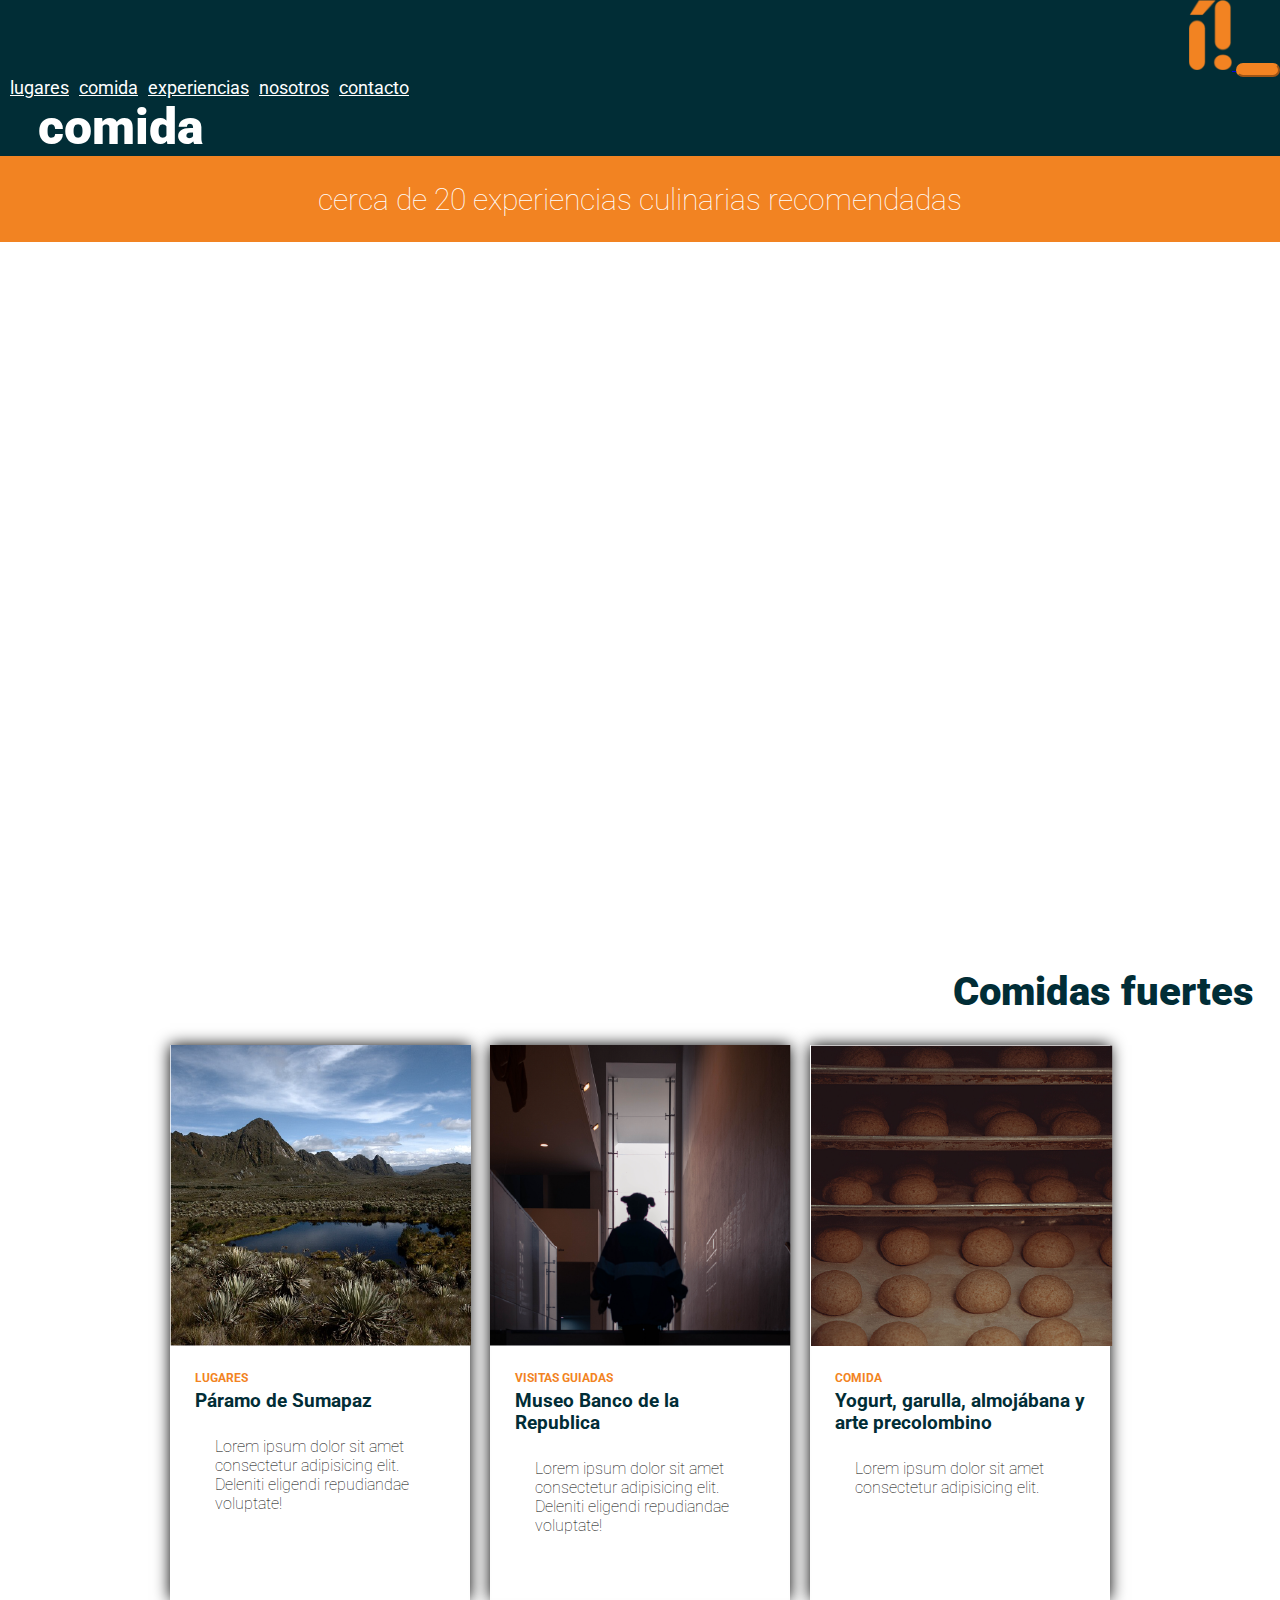
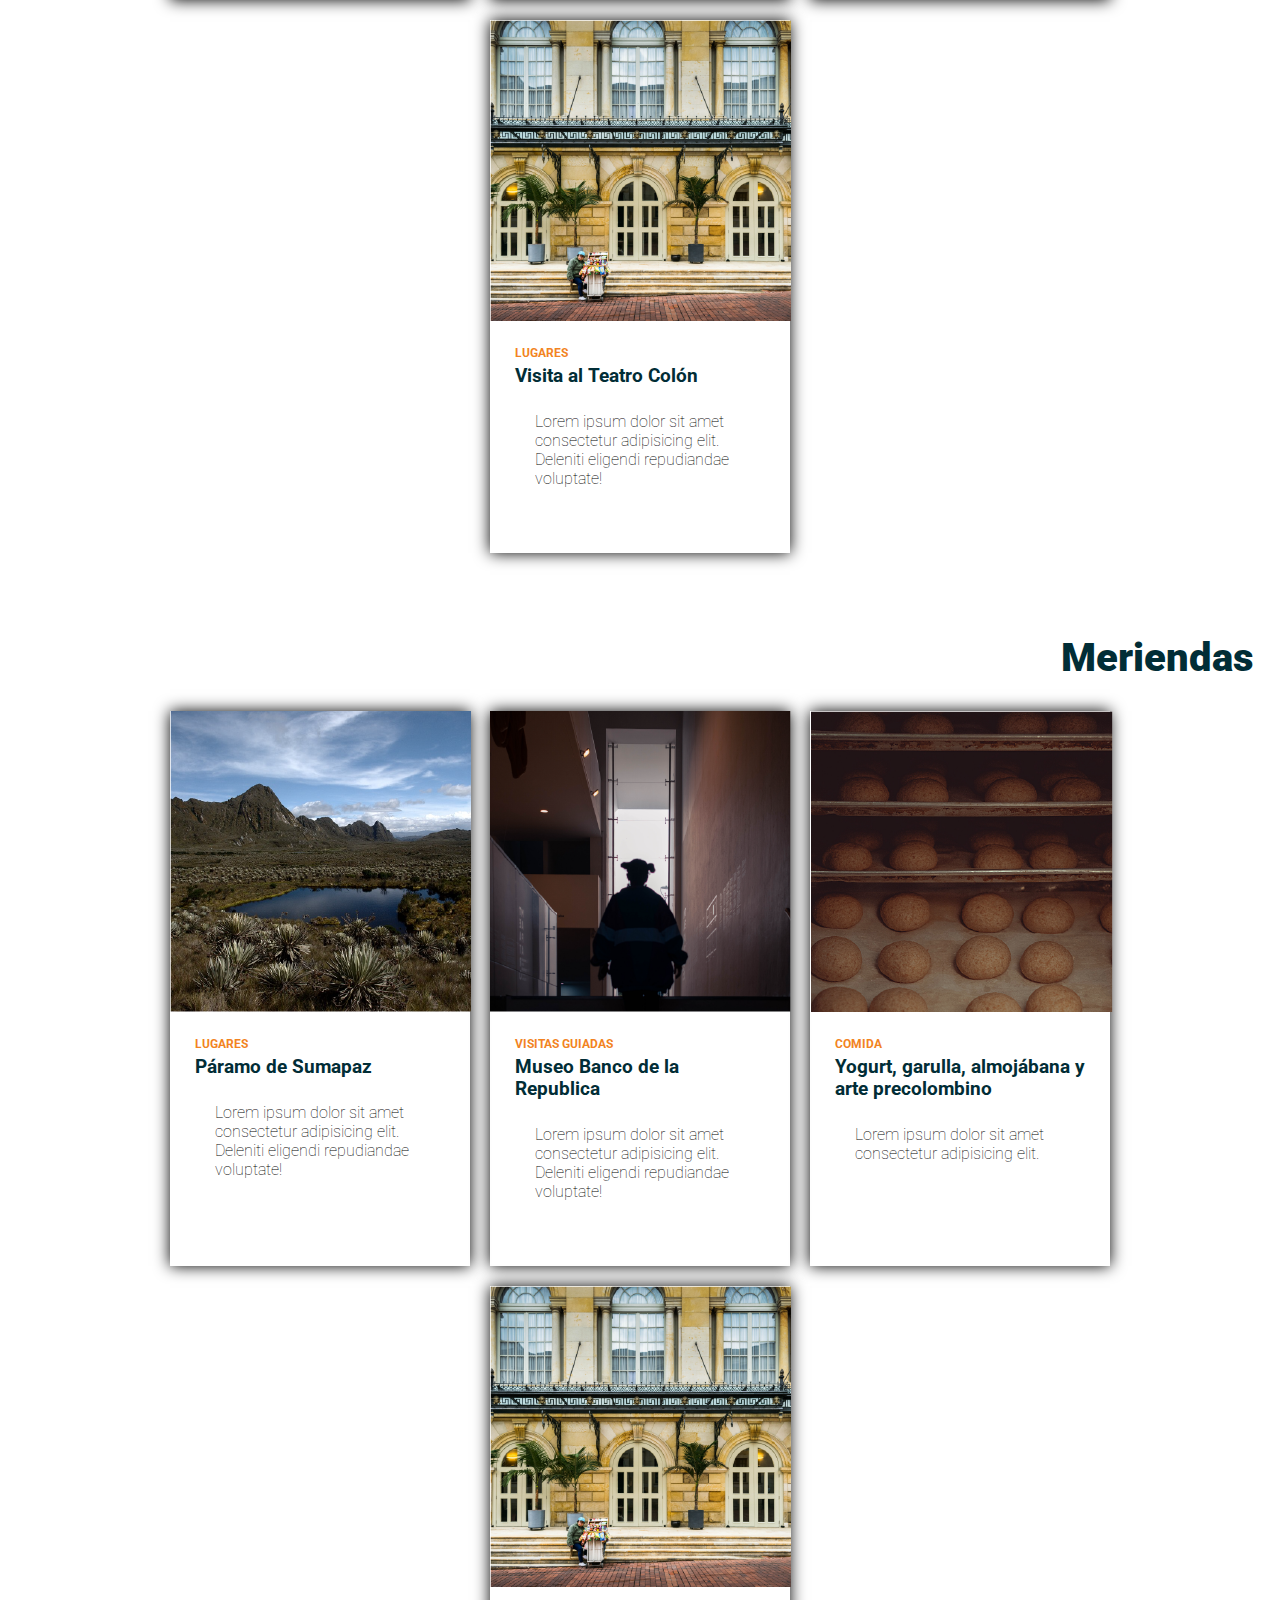
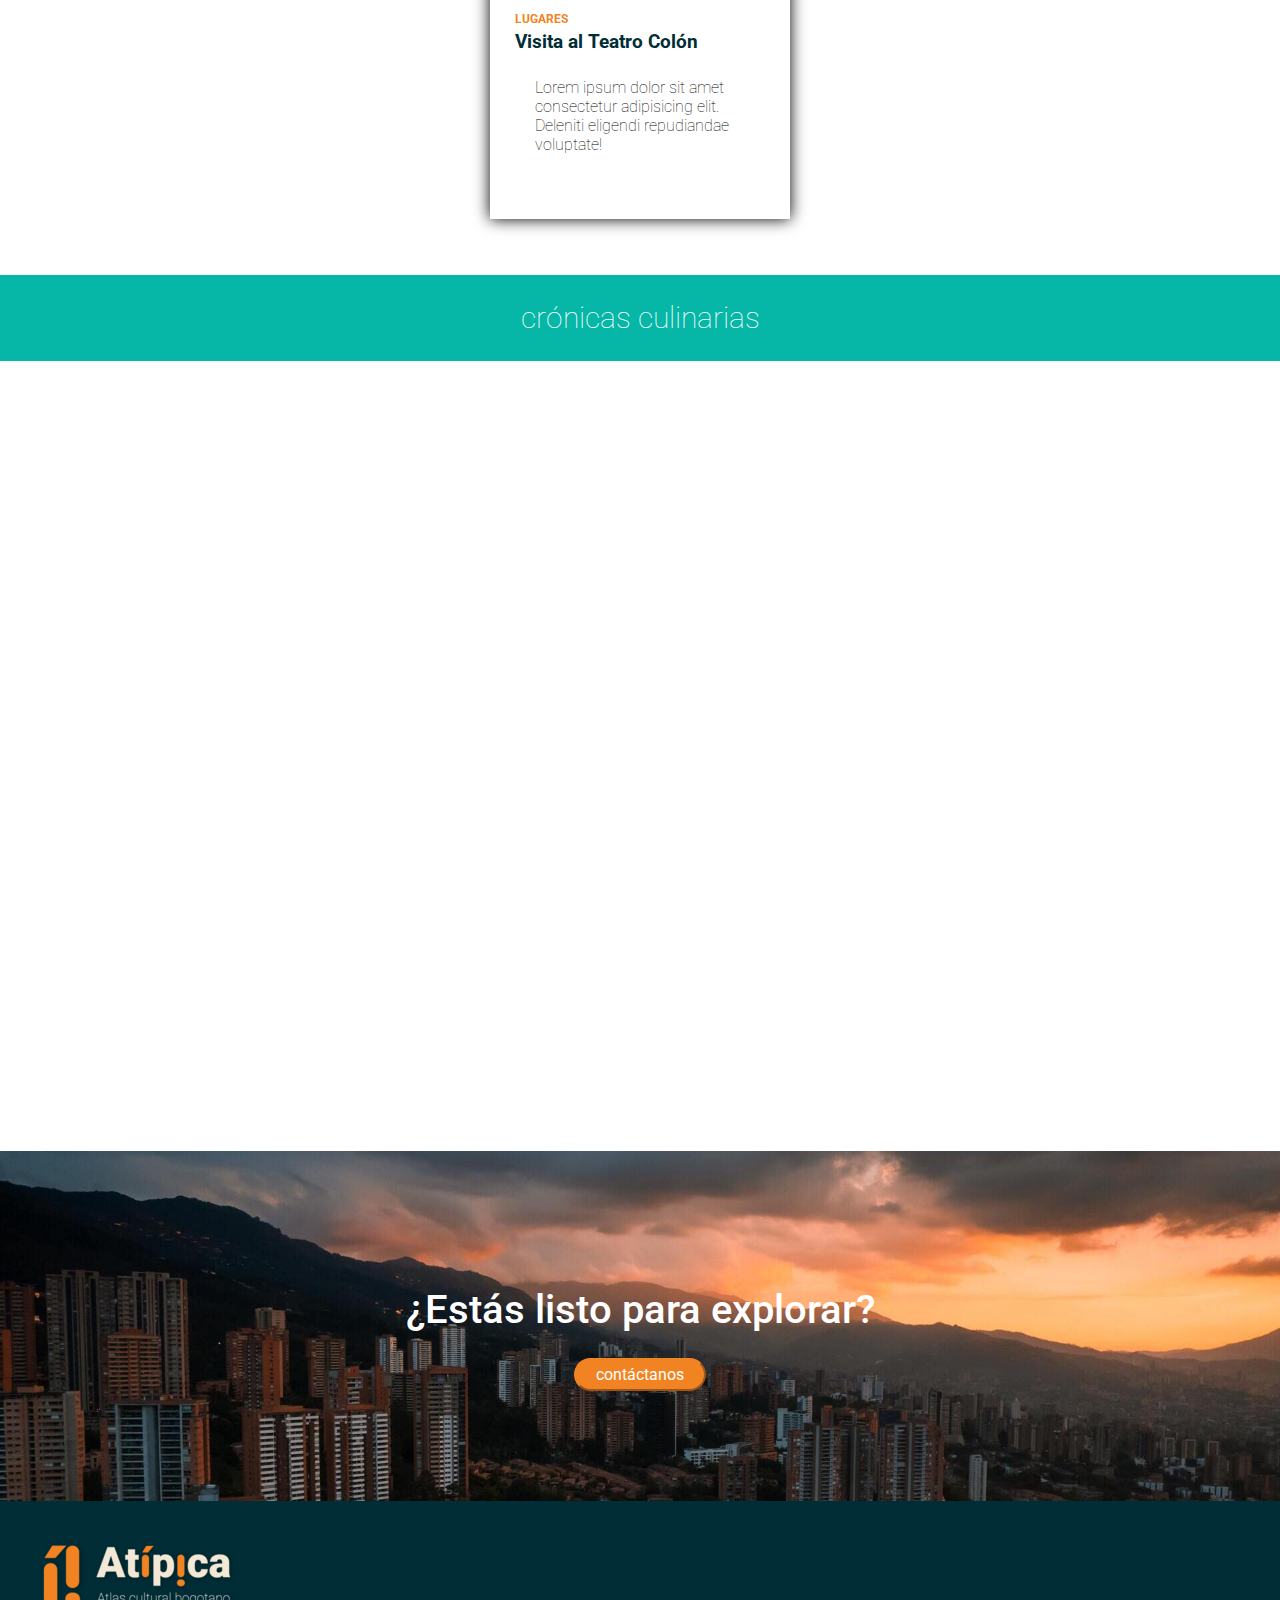
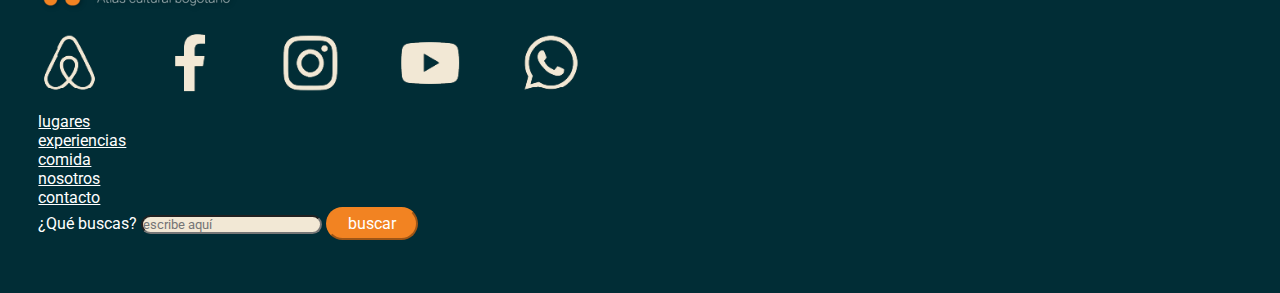
<file: pages/comida.html>
<html lang="es">
<head>
    <meta charset="UTF-8">
    <meta http-equiv="X-UA-Compatible" content="IE=edge">
    <meta name="viewport" content="width=device-width, initial-scale=1.0">
    <title>comida</title>
    <link rel="stylesheet" href="../css/style.css">
    <link rel="shortcut icon" href="./img/Recurso 3Favicon.png">

    <!--Bootstrap-->
    <link href="https://cdn.jsdelivr.net/npm/bootstrap@5.3.0/dist/css/bootstrap.min.css" rel="stylesheet" integrity="sha384-9ndCyUaIbzAi2FUVXJi0CjmCapSmO7SnpJef0486qhLnuZ2cdeRhO02iuK6FUUVM" crossorigin="anonymous">
    <script src="https://cdn.jsdelivr.net/npm/bootstrap@5.3.0/dist/js/bootstrap.bundle.min.js" integrity="sha384-geWF76RCwLtnZ8qwWowPQNguL3RmwHVBC9FhGdlKrxdiJJigb/j/68SIy3Te4Bkz" crossorigin="anonymous"></script>
    
    <style> @import url('https://fonts.googleapis.com/css2?family=Roboto:ital,wght@0,100;0,400;0,500;0,900;1,400;1,900&display=swap');</style>


    <link rel="stylesheet" href="../css/style.css">
    <link rel="shortcut icon" href="../img/Recurso 3Favicon.png">


</head>
<body>
    <header>
        <nav class="navbar navbar-expand-lg text-white navbar-dark">
            <div class="container-fluid">
                <a class="navbar-brand" href="../index.html">
                    <img src="../img/FavLogo.png" alt="logo-Atipica" alt="atipica-logo" height="70px">
                </a>
                <button class="navbar-toggler" type="button" data-bs-toggle="collapse" data-bs-target="#navbarSupportedContent" aria-controls="navbarSupportedContent" aria-expanded="false" aria-label="Toggle navigation">
                <span class="navbar-toggler-icon"></span>
            </button>
            <div class="collapse navbar-collapse" id="navbarSupportedContent">
                <ul class="navbar-nav me-auto mb-2 mb-lg-0">
                    <li class="nav-item">
                        <a class="nav-link" href="../pages/lugares.html">lugares</a>
                    </li>
                    <li class="nav-item">
                        <a class="nav-link" href="../pages/comida.html">comida</a>
                    </li>
                    <li class="nav-item">
                        <a class="nav-link" href="../pages/experiencias.html">experiencias</a>
                    </li>
                    <li class="nav-item">
                        <a class="nav-link" href="../pages/nosotros.html">nosotros</a>
                    </li>
                    <li class="nav-item">
                        <a class="nav-link" href="../pages/contacto.html">contacto</a>
                    </li>
                </ul>
            </div>
            </div>
        </nav>
    </header>
    <main>
        <section class="bannerTitulo">
            <h1>comida</h1>
        </section>
        
        <section class="bannerNaranja">
            <h3>cerca de 20 experiencias culinarias recomendadas</h3>
        </section>

        <section>
            <iframe src="https://www.google.com/maps/embed?pb=!1m18!1m12!1m3!1d254506.41602492396!2d-74.23210427747455!3d4.654095699865867!2m3!1f0!2f0!3f0!3m2!1i1024!2i768!4f13.1!3m3!1m2!1s0x8e3f9bfd2da6cb29%3A0x239d635520a33914!2zQm9nb3TDoQ!5e0!3m2!1ses!2sco!4v1686232967374!5m2!1ses!2sco" width="100%" height="700" style="border:0;" allowfullscreen="" loading="lazy" referrerpolicy="no-referrer-when-downgrade"></iframe>
        </section>

        <section class="secTituloArt">
            <h2>Comidas fuertes</h2>
            <div class="cont-artic">
                <div class="cardArtic">
                    <div>
                        <img src="../img/Recurso 24artFoto.png" alt="paramo de sumapaz">
                    </div>
                    <div class="contenidoArtic">
                        <div class="titulo-categoria">
                            <h3>LUGARES</h3>
                        </div>
                        <div class="titulo-articulo">
                            <h3>Páramo de Sumapaz</h3>
                        </div>
                        <p>Lorem ipsum dolor sit amet consectetur adipisicing elit. Deleniti eligendi repudiandae voluptate!</p>
                    </div>
                </div>
                <div class="cardArtic">
                    <div>
                        <img src="../img/Recurso 21artFoto.png" alt="paramo de sumapaz">
                    </div>
                    <div class="contenidoArtic">
                        <div class="titulo-categoria">
                            <h3>VISITAS GUIADAS</h3>
                        </div>
                        <div class="titulo-articulo">
                            <h3>Museo Banco de la Republica</h3>
                        </div>
                        <p>Lorem ipsum dolor sit amet consectetur adipisicing elit. Deleniti eligendi repudiandae voluptate!</p>
                    </div>
                </div>
                <div class="cardArtic">
                    <div>
                        <img src="../img/Recurso 23artFoto.png" alt="paramo de sumapaz">
                    </div>
                    <div class="contenidoArtic">
                        <div class="titulo-categoria">
                            <h3>COMIDA</h3>
                        </div>
                        <div class="titulo-articulo">
                            <h3>Yogurt, garulla, almojábana y arte precolombino</h3>
                        </div>
                        <p>Lorem ipsum dolor sit amet consectetur adipisicing elit.</p>
                    </div>
                </div>
                <div class="cardArtic">
                    <div>
                        <img src="../img/Recurso 20artFoto.png" alt="paramo de sumapaz">
                    </div>
                    <div class="contenidoArtic">
                        <div class="titulo-categoria">
                            <h3>LUGARES</h3>
                        </div>
                        <div class="titulo-articulo">
                            <h3>Visita al Teatro Colón</h3>
                        </div>
                        <p>Lorem ipsum dolor sit amet consectetur adipisicing elit. Deleniti eligendi repudiandae voluptate!</p>
                    </div>
                </div>                
            </div>
        </section>

        <section class="secTituloArt">
            <h2>Meriendas</h2>
            <div class="cont-artic">
                <div class="cardArtic">
                    <div>
                        <img src="../img/Recurso 24artFoto.png" alt="paramo de sumapaz">
                    </div>
                    <div class="contenidoArtic">
                        <div class="titulo-categoria">
                            <h3>LUGARES</h3>
                        </div>
                        <div class="titulo-articulo">
                            <h3>Páramo de Sumapaz</h3>
                        </div>
                        <p>Lorem ipsum dolor sit amet consectetur adipisicing elit. Deleniti eligendi repudiandae voluptate!</p>
                    </div>
                </div>
                <div class="cardArtic">
                    <div>
                        <img src="../img/Recurso 21artFoto.png" alt="paramo de sumapaz">
                    </div>
                    <div class="contenidoArtic">
                        <div class="titulo-categoria">
                            <h3>VISITAS GUIADAS</h3>
                        </div>
                        <div class="titulo-articulo">
                            <h3>Museo Banco de la Republica</h3>
                        </div>
                        <p>Lorem ipsum dolor sit amet consectetur adipisicing elit. Deleniti eligendi repudiandae voluptate!</p>
                    </div>
                </div>
                <div class="cardArtic">
                    <div>
                        <img src="../img/Recurso 23artFoto.png" alt="paramo de sumapaz">
                    </div>
                    <div class="contenidoArtic">
                        <div class="titulo-categoria">
                            <h3>COMIDA</h3>
                        </div>
                        <div class="titulo-articulo">
                            <h3>Yogurt, garulla, almojábana y arte precolombino</h3>
                        </div>
                        <p>Lorem ipsum dolor sit amet consectetur adipisicing elit.</p>
                    </div>
                </div>
                <div class="cardArtic">
                    <div>
                        <img src="../img/Recurso 20artFoto.png" alt="paramo de sumapaz">
                    </div>
                    <div class="contenidoArtic">
                        <div class="titulo-categoria">
                            <h3>LUGARES</h3>
                        </div>
                        <div class="titulo-articulo">
                            <h3>Visita al Teatro Colón</h3>
                        </div>
                        <p>Lorem ipsum dolor sit amet consectetur adipisicing elit. Deleniti eligendi repudiandae voluptate!</p>
                    </div>
                </div>                
            </div>
        </section>

        <section class="bannerAzul">
            <h3>crónicas culinarias</h3>

        </section>
        
        <div class="grid-vidcontainer">
            <div class="video video-large">
                <iframe width="100%" height="315" src="https://www.youtube.com/embed/nuawIrz-N_s" title="YouTube video player" frameborder="0" allow="accelerometer; autoplay; clipboard-write; encrypted-media; gyroscope; picture-in-picture; web-share" allowfullscreen></iframe>
            </div>
            <div class="video">
                <iframe width="100%" height="315" src="https://www.youtube.com/embed/p08BYbhZKHI" title="YouTube video player" frameborder="0" allow="accelerometer; autoplay; clipboard-write; encrypted-media; gyroscope; picture-in-picture; web-share" allowfullscreen></iframe>
            </div>
            <div class="video">
                <iframe width="100%" height="315" src="https://www.youtube.com/embed/8DcJ6J53Lnc" title="YouTube video player" frameborder="0" allow="accelerometer; autoplay; clipboard-write; encrypted-media; gyroscope; picture-in-picture; web-share" allowfullscreen></iframe>
            </div>          
        </div>

    </main>

    <footer>
        <section class="cta-footer">
            <div>
                <h2>¿Estás listo para explorar?</h2>
                <button>
                    contáctanos
                </button>
            </div>
            
        </section>

        <section class="container">
            <div class="row">

                <div class="col-md-4">
                    <div>
                        <img src="../img/logoSombra.png" alt="logo">
                    </div>
                    <div class="iconos-redes">
                        <div class="cont-iconos">
                            <a href="https://www.airbnb.com.co/">
                                <img src="../img/logRedRecurso 55inactive.png" alt="">
                            </a>
                        </div>
                        <div class="cont-iconos">
                            <a href="https://www.facebook.com/">
                                <img src="../img/logRedRecurso 56inactive.png" alt="">
                            </a>
                        </div>
                        <div class="cont-iconos">
                            <a href="https://www.instagram.com/">
                                <img src="../img/logRedRecurso 57inactive.png" alt="">
                            </a>
                        </div>
                        <div class="cont-iconos">
                            <a href="https://www.youtube.com/">
                                <img src="../img/logRedRecurso 58inactive.png" alt="">
                            </a>
                        </div>
                        <div class="cont-iconos">
                            <a href="https://www.whatsapp.com/">
                                <img src="../img/logRedRecurso 59inactive.png" alt="">
                            </a>
                        </div>
                    </div> 
                </div>
                <div class="col-md-4">
                    <nav>
                        <ul>
                            <li><a href="../pages/lugares.html">lugares</a></li>
                            <li><a href="../pages/experiencias.html">experiencias</a></li>
                            <li><a href="../pages/comida.html">comida</a></li>
                            <li><a href="../pages/nosotros.html">nosotros</a></li>
                            <li><a href="../pages/contacto.html">contacto</a></li>
                        </ul>
                    </nav>
                </div>
                
                <div class="col-md-4">
                    <label for="exampleDataList" class="form-label">¿Qué buscas?</label>
                    <input class="form-control" list="datalistOptions" id="exampleDataList" placeholder="escribe aquí">
                    <button>
                        buscar
                    </button>
                </div>
            </div>
            
            
            
        </section>
    </footer>
</body>
</html>
</file>
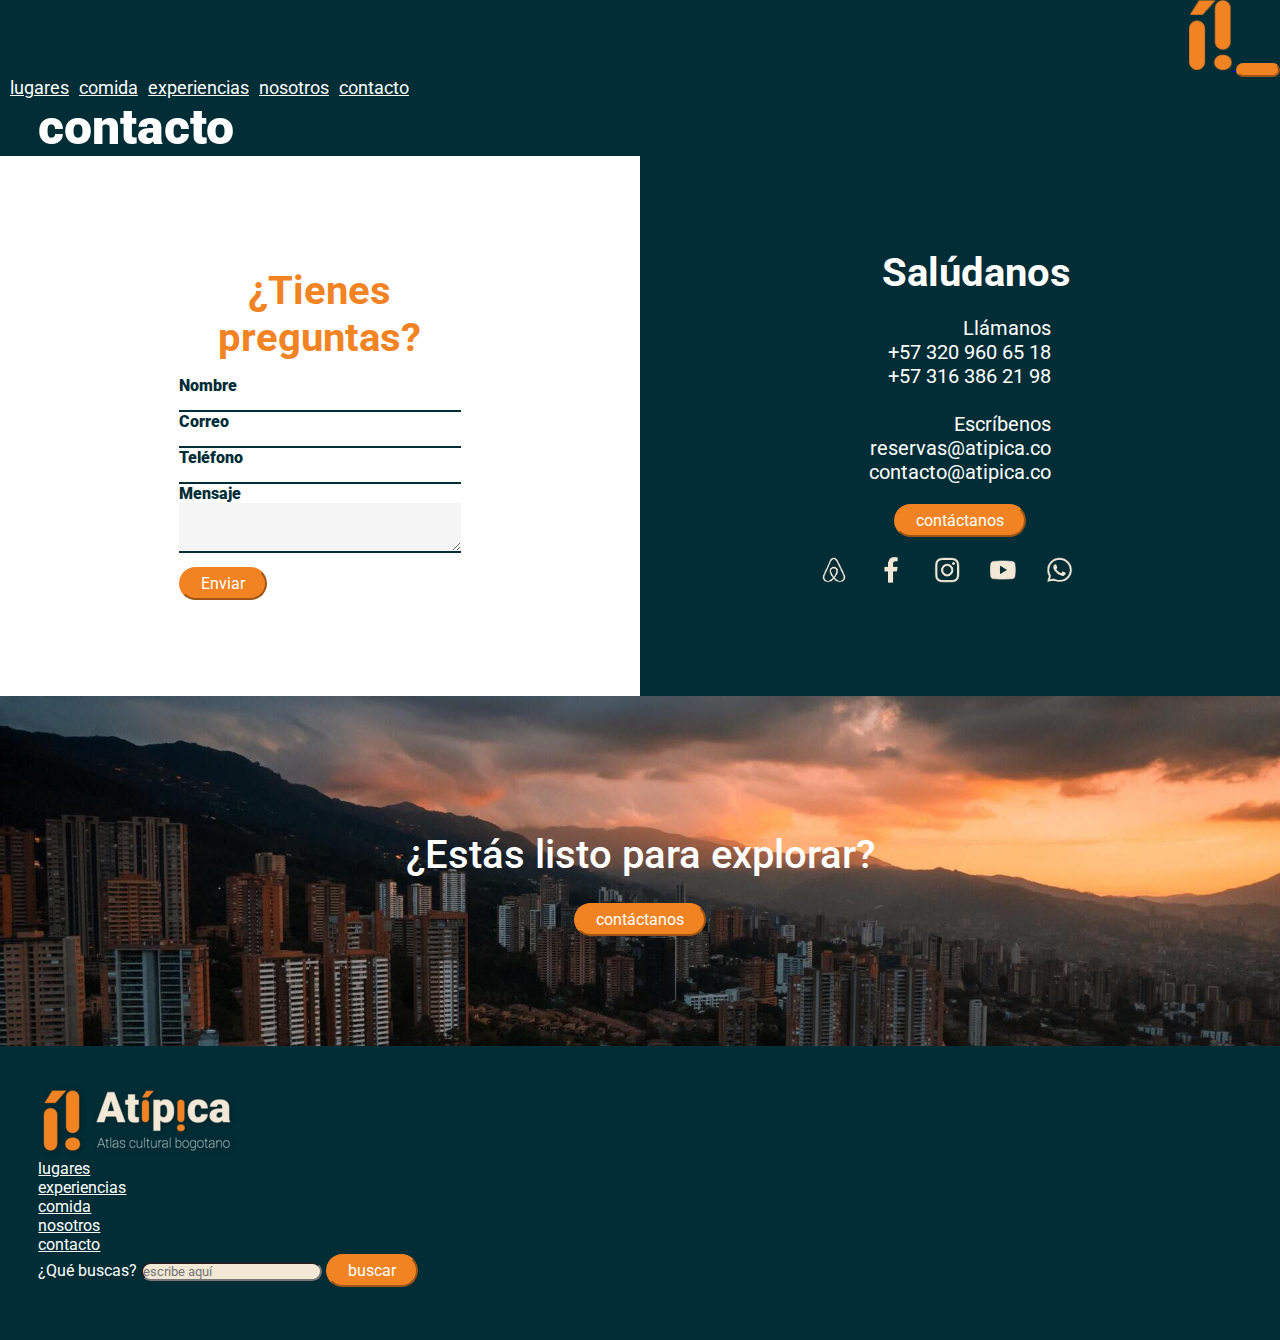
<file: pages/contacto.html>
<html lang="es">
<head>
    <meta charset="UTF-8">
    <meta http-equiv="X-UA-Compatible" content="IE=edge">
    <meta name="viewport" content="width=device-width, initial-scale=1.0">
    <title>contacto</title>
    
    <!--Bootstrap-->
    <link href="https://cdn.jsdelivr.net/npm/bootstrap@5.3.0/dist/css/bootstrap.min.css" rel="stylesheet" integrity="sha384-9ndCyUaIbzAi2FUVXJi0CjmCapSmO7SnpJef0486qhLnuZ2cdeRhO02iuK6FUUVM" crossorigin="anonymous">
    <script src="https://cdn.jsdelivr.net/npm/bootstrap@5.3.0/dist/js/bootstrap.bundle.min.js" integrity="sha384-geWF76RCwLtnZ8qwWowPQNguL3RmwHVBC9FhGdlKrxdiJJigb/j/68SIy3Te4Bkz" crossorigin="anonymous"></script>
    
    <style> @import url('https://fonts.googleapis.com/css2?family=Roboto:ital,wght@0,100;0,400;0,500;0,900;1,400;1,900&display=swap');</style>


    <link rel="stylesheet" href="../css/style.css">
    <link rel="shortcut icon" href="../img/Recurso 3Favicon.png">
    
    <header>
        
        <nav class="navbar navbar-expand-lg text-white navbar-dark">
            <div class="container-fluid">
                <a class="navbar-brand" href="../index.html">
                    <img src="../img/FavLogo.png" alt="logo-Atipica" alt="atipica-logo" height="70px">
                </a>
                <button class="navbar-toggler" type="button" data-bs-toggle="collapse" data-bs-target="#navbarSupportedContent" aria-controls="navbarSupportedContent" aria-expanded="false" aria-label="Toggle navigation">
                <span class="navbar-toggler-icon"></span>
            </button>
            <div class="collapse navbar-collapse" id="navbarSupportedContent">
                <ul class="navbar-nav me-auto mb-2 mb-lg-0">
                    <li class="nav-item">
                        <a class="nav-link" href="../pages/lugares.html">lugares</a>
                    </li>
                    <li class="nav-item">
                        <a class="nav-link" href="../pages/comida.html">comida</a>
                    </li>
                    <li class="nav-item">
                        <a class="nav-link" href="../pages/experiencias.html">experiencias</a>
                    </li>
                    <li class="nav-item">
                        <a class="nav-link" href="../pages/nosotros.html">nosotros</a>
                    </li>
                    <li class="nav-item">
                        <a class="nav-link" href="../pages/contacto.html">contacto</a>
                    </li>
                </ul>
            </div>
            </div>
        </nav>
    </header>
    <main>
        <section class="bannerTitulo">
            <h1>contacto</h1>
        </section>
        <section id="contForm">
            <div class="contContenido izq">
                <div class="formulario">
                    <h2>¿Tienes preguntas?</h2>
                    <form action="contacto">
                        <div class="cont-formulario">
                            <div class="labels"><label for="nombre">Nombre</label></div>
                            <div class="areas-form"><input type="text" name="nombre" required></div>
                        </div>
                        <div class="cont-formulario">
                            <div class="labels"><label for="correo">Correo</label></div>
                            <div class="areas-form"><input type="email" name="correo"></div>                           
                        </div>
                        <div class="cont-formulario">
                            <div class="labels"><label for="telefono">Teléfono</label></div>
                            <div class="areas-form"><input type="tel" name="telefono"></div>
                        </div>
                        <div class="cont-formulario">
                            <div class="labels"><label for="mensaje">Mensaje</label></div>
                            <div class="areas-form"><textarea name="mensaje" id="" cols="60" rows="8"></textarea></div>
                        </div>
                        <div class="cont-formulario">
                            <button type="submit">Enviar</button>            
                        </div>        
                    </form>
                </div>
                
            </div>
            <div class="contContenido">
                <div class="continfo">
                    <div>
                        <h3>Salúdanos</h3>
                        <p>Llámanos<br>
                            +57 320 960 65 18<br>
                            +57 316 386 21 98<br>
                            <br>
                            Escríbenos<br>
                            reservas@atipica.co<br>
                            contacto@atipica.co</p> 
                    </div>
                    <div>
                        <button>contáctanos</button>
                    </div>
                </div>
                <div class="iconos-redes">
                    <div class="cont-iconos">
                        <a href="https://www.airbnb.com.co/">
                            <img src="../img/logRedRecurso 55inactive.png" alt="">
                        </a>
                    </div>
                    <div class="cont-iconos">
                        <a href="https://www.facebook.com/">
                            <img src="../img/logRedRecurso 56inactive.png" alt="">
                        </a>
                    </div>
                    <div class="cont-iconos">
                        <a href="https://www.instagram.com/">
                            <img src="../img/logRedRecurso 57inactive.png" alt="">
                        </a>
                    </div>
                    <div class="cont-iconos">
                        <a href="https://www.youtube.com/">
                            <img src="../img/logRedRecurso 58inactive.png" alt="">
                        </a>
                    </div>
                    <div class="cont-iconos">
                        <a href="https://www.whatsapp.com/">
                            <img src="../img/logRedRecurso 59inactive.png" alt="">
                        </a>
                    </div>
                </div>     
            </div>
        </section>
    </main>

    <footer>
        <section class="cta-footer">
            <div>
                <h2>¿Estás listo para explorar?</h2>
                <button>
                    contáctanos
                </button>
            </div>
            
        </section>

        <section class="container">
            <div class="row">

                <div class="col-md-4">
                    <div>
                        <img src="../img/logoSombra.png" alt="logo">
                    </div> 
                </div>
                <div class="col-md-4">
                    <nav>
                        <ul>
                            <li><a href="../pages/lugares.html">lugares</a></li>
                            <li><a href="../pages/experiencias.html">experiencias</a></li>
                            <li><a href="../pages/comida.html">comida</a></li>
                            <li><a href="../pages/nosotros.html">nosotros</a></li>
                            <li><a href="../pages/contacto.html">contacto</a></li>
                        </ul>
                    </nav>
                </div>
                
                <div class="col-md-4">
                    <label for="exampleDataList" class="form-label">¿Qué buscas?</label>
                    <input class="form-control" list="datalistOptions" id="exampleDataList" placeholder="escribe aquí">
                    <button>
                        buscar
                    </button>
                </div>
            </div>
            
            
            
        </section>
    </footer>
</body>
</html>
</file>
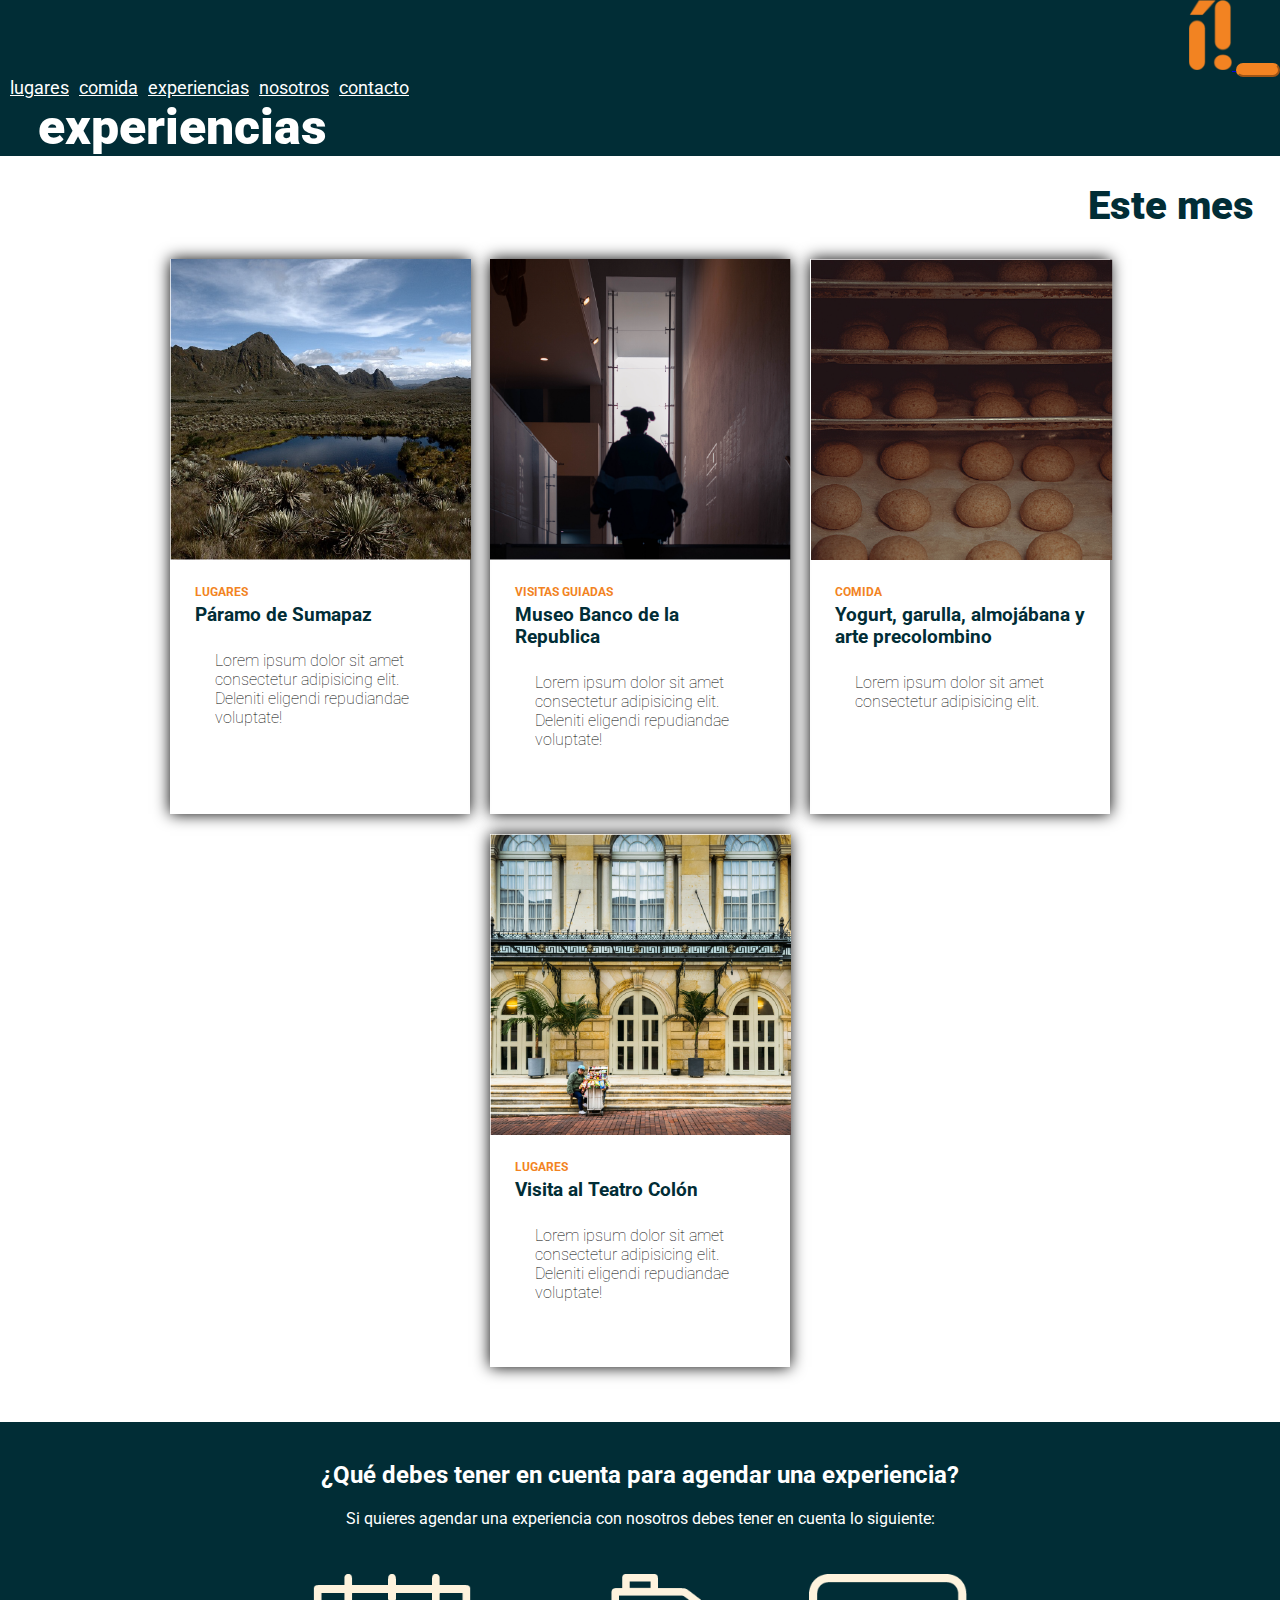
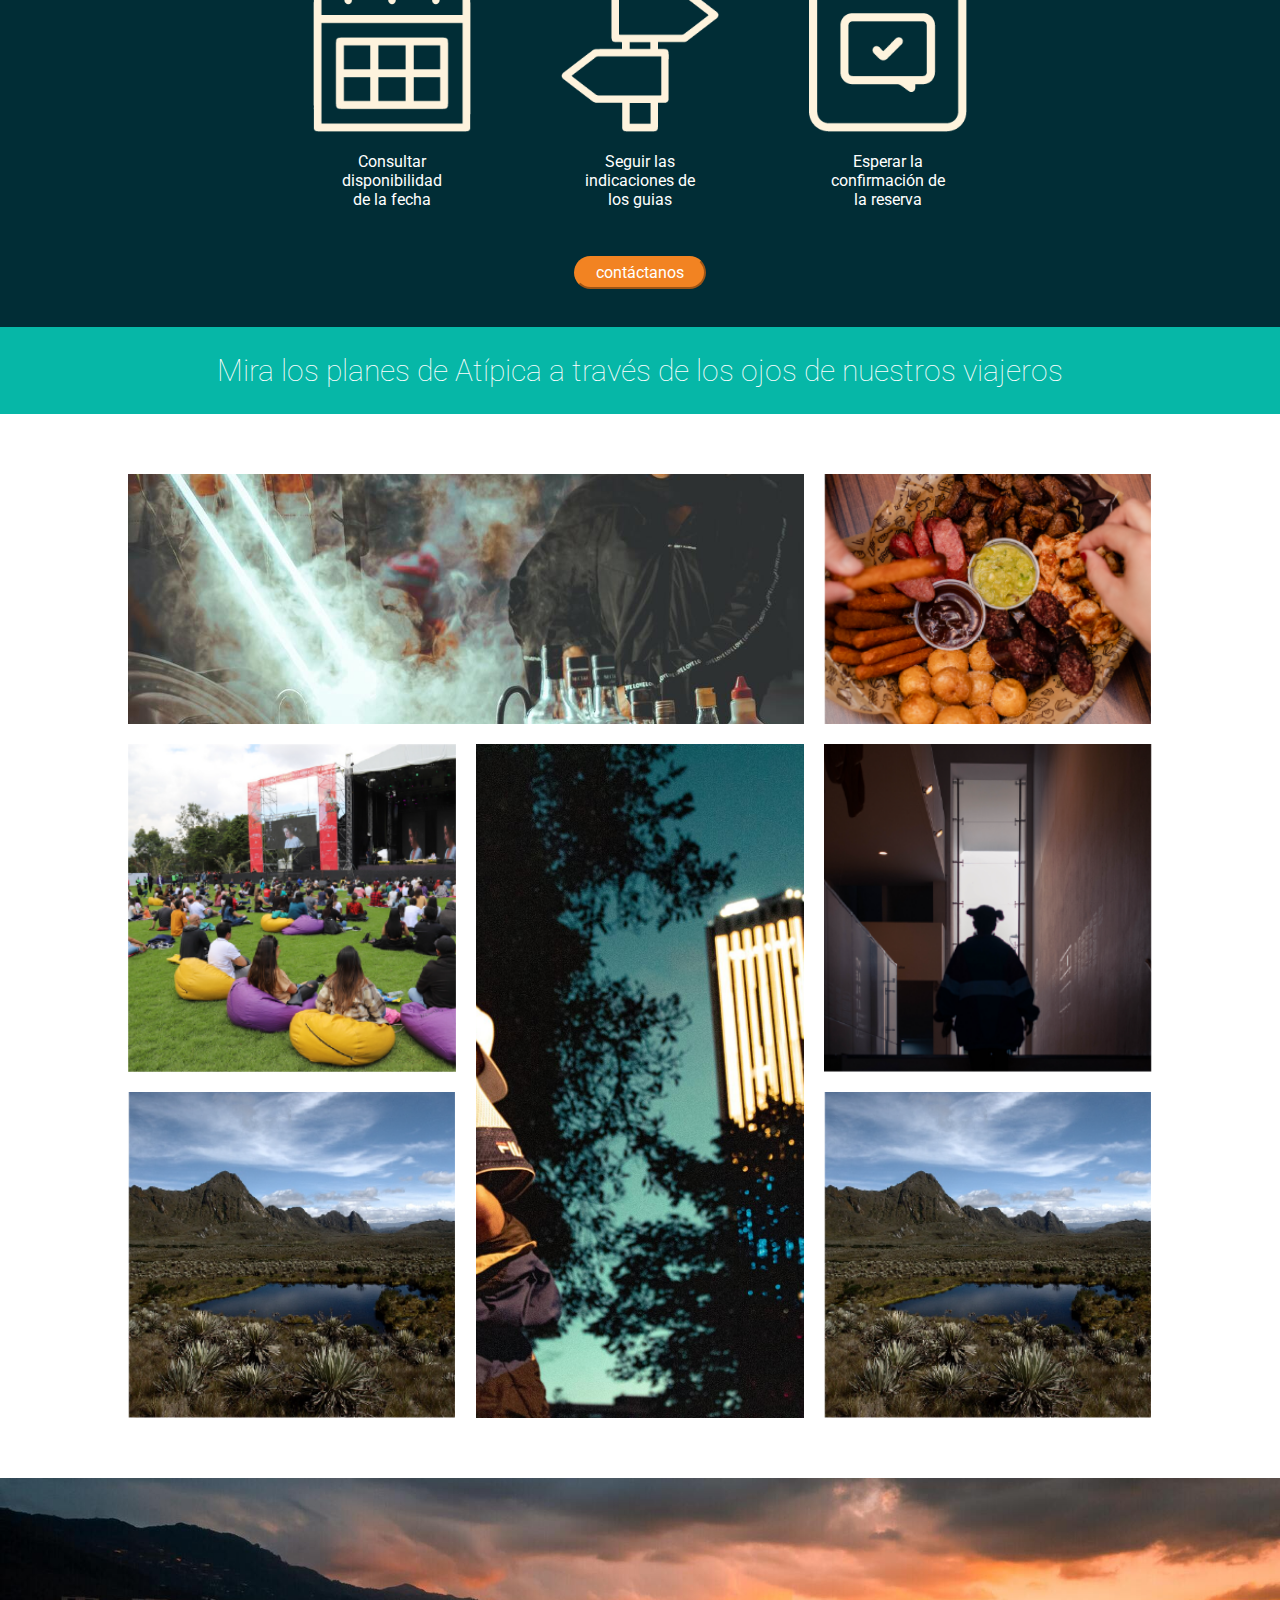
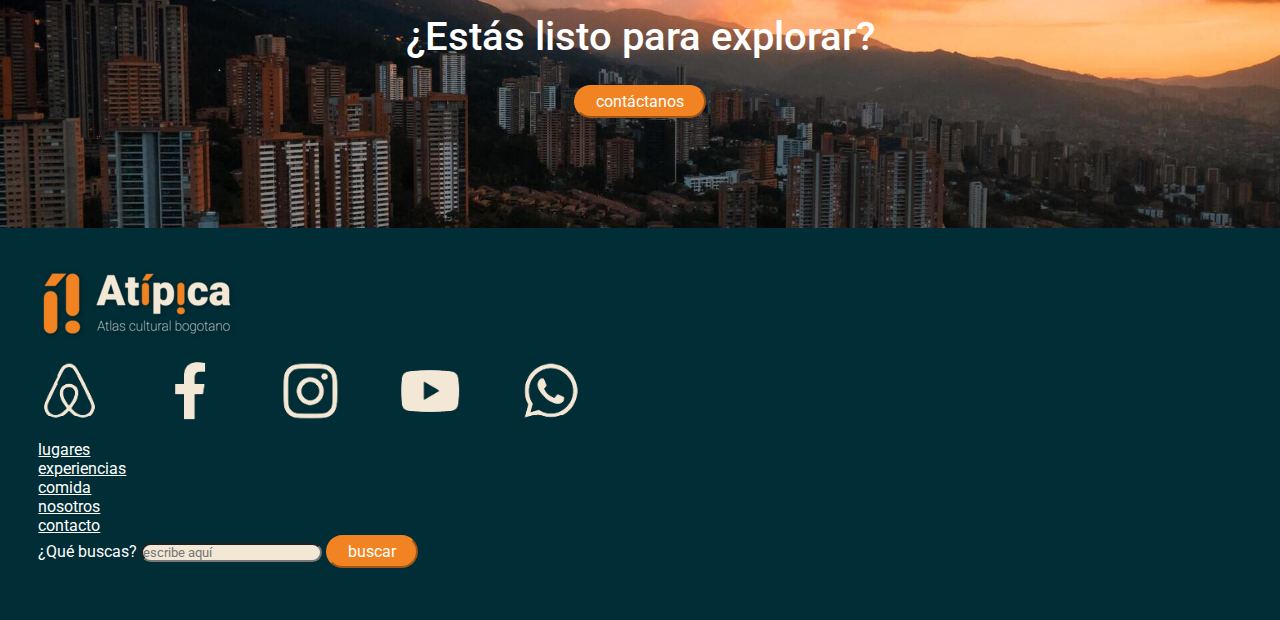
<file: pages/experiencias.html>
<html lang="es">
<head>
    <meta charset="UTF-8">
    <meta http-equiv="X-UA-Compatible" content="IE=edge">
    <meta name="viewport" content="width=device-width, initial-scale=1.0">
    <title>experiencias</title>

    <!--Bootstrap-->
    <link href="https://cdn.jsdelivr.net/npm/bootstrap@5.3.0/dist/css/bootstrap.min.css" rel="stylesheet" integrity="sha384-9ndCyUaIbzAi2FUVXJi0CjmCapSmO7SnpJef0486qhLnuZ2cdeRhO02iuK6FUUVM" crossorigin="anonymous">
    <script src="https://cdn.jsdelivr.net/npm/bootstrap@5.3.0/dist/js/bootstrap.bundle.min.js" integrity="sha384-geWF76RCwLtnZ8qwWowPQNguL3RmwHVBC9FhGdlKrxdiJJigb/j/68SIy3Te4Bkz" crossorigin="anonymous"></script>
    
    <style> @import url('https://fonts.googleapis.com/css2?family=Roboto:ital,wght@0,100;0,400;0,500;0,900;1,400;1,900&display=swap');</style>


    <link rel="stylesheet" href="../css/style.css">
    <link rel="shortcut icon" href="../img/Recurso 3Favicon.png">
</head>

<body>
    <header>
        
        <nav class="navbar navbar-expand-lg text-white navbar-dark">
            <div class="container-fluid">
                <a class="navbar-brand" href="../index.html">
                    <img src="../img/FavLogo.png" alt="logo-Atipica" alt="atipica-logo" height="70px">
                </a>
                <button class="navbar-toggler" type="button" data-bs-toggle="collapse" data-bs-target="#navbarSupportedContent" aria-controls="navbarSupportedContent" aria-expanded="false" aria-label="Toggle navigation">
                <span class="navbar-toggler-icon"></span>
            </button>
            <div class="collapse navbar-collapse" id="navbarSupportedContent">
                <ul class="navbar-nav me-auto mb-2 mb-lg-0">
                    <li class="nav-item">
                        <a class="nav-link" href="../pages/lugares.html">lugares</a>
                    </li>
                    <li class="nav-item">
                        <a class="nav-link" href="../pages/comida.html">comida</a>
                    </li>
                    <li class="nav-item">
                        <a class="nav-link" href="../pages/experiencias.html">experiencias</a>
                    </li>
                    <li class="nav-item">
                        <a class="nav-link" href="../pages/nosotros.html">nosotros</a>
                    </li>
                    <li class="nav-item">
                        <a class="nav-link" href="../pages/contacto.html">contacto</a>
                    </li>
                </ul>
            </div>
            </div>
        </nav>
    </header>
    <main>
        <section class="bannerTitulo">
            <h1>experiencias</h1>
        </section>
        <section class="secTituloArt">
            <h2>Este mes</h2>
            <div class="cont-artic">
                <div class="cardArtic">
                    <div>
                        <img src="../img/Recurso 24artFoto.png" alt="paramo de sumapaz">
                    </div>
                    <div class="contenidoArtic">
                        <div class="titulo-categoria">
                            <h3>LUGARES</h3>
                        </div>
                        <div class="titulo-articulo">
                            <h3>Páramo de Sumapaz</h3>
                        </div>
                        <p>Lorem ipsum dolor sit amet consectetur adipisicing elit. Deleniti eligendi repudiandae voluptate!</p>
                    </div>
                </div>
                <div class="cardArtic">
                    <div>
                        <img src="../img/Recurso 21artFoto.png" alt="paramo de sumapaz">
                    </div>
                    <div class="contenidoArtic">
                        <div class="titulo-categoria">
                            <h3>VISITAS GUIADAS</h3>
                        </div>
                        <div class="titulo-articulo">
                            <h3>Museo Banco de la Republica</h3>
                        </div>
                        <p>Lorem ipsum dolor sit amet consectetur adipisicing elit. Deleniti eligendi repudiandae voluptate!</p>
                    </div>
                </div>
                <div class="cardArtic">
                    <div>
                        <img src="../img/Recurso 23artFoto.png" alt="paramo de sumapaz">
                    </div>
                    <div class="contenidoArtic">
                        <div class="titulo-categoria">
                            <h3>COMIDA</h3>
                        </div>
                        <div class="titulo-articulo">
                            <h3>Yogurt, garulla, almojábana y arte precolombino</h3>
                        </div>
                        <p>Lorem ipsum dolor sit amet consectetur adipisicing elit.</p>
                    </div>
                </div>
                <div class="cardArtic">
                    <div>
                        <img src="../img/Recurso 20artFoto.png" alt="paramo de sumapaz">
                    </div>
                    <div class="contenidoArtic">
                        <div class="titulo-categoria">
                            <h3>LUGARES</h3>
                        </div>
                        <div class="titulo-articulo">
                            <h3>Visita al Teatro Colón</h3>
                        </div>
                        <p>Lorem ipsum dolor sit amet consectetur adipisicing elit. Deleniti eligendi repudiandae voluptate!</p>
                    </div>
                </div>                
            </div>
        </section>

        <section class="indicaciones">
            <div class="contenedor-iconos">
                <div class="contIndic">
                    <h2>¿Qué debes tener en cuenta para agendar una experiencia?</h2>
                    <p>Si quieres agendar una experiencia con nosotros debes tener en cuenta lo siguiente:</p>
                </div>
                <div class="contIconos">
                    <div class="iconos">
                        <img src="../img/Recurso 29Icono.png" alt="">
                        <p>Consultar disponibilidad de la fecha</p>
                    </div>
                    <div class="iconos">
                        <img src="../img/Recurso 30Icono.png" alt="">
                        <p>Seguir las indicaciones de los guias</p>
                    </div>
                    <div class="iconos">
                        <img src="../img/Recurso 31Icono.png" alt="">
                        <p>Esperar la confirmación de la reserva</p>
                    </div>
                </div>
                <div class="boton-cta">
                    <a href="./contacto.html">
                        <button>contáctanos</button>
                    </a>
                </div>
            </div>
        </section>

        <section class="bannerAzul">
            <h3>Mira los planes de Atípica a través de los ojos de nuestros viajeros</h3>
        </section>

        <section class="container-img">
            <div class="caja-img">
                <a>
                <figure>
                    <img src="../img/cta-inicio.jpg"" alt="imagen galeria">
                </figure>
                </a>
            </div>
            <div class="caja-img">
                
                <a>
                <figure>
                    <img src="../img/Recurso 15galFot.png" alt="imagen galeria">
                </figure>
                </a>
            </div>
            <div class="caja-img">
                
                <a>
                <figure>
                    <img src="../img/Recurso 16galFot.png"" alt="imagen galeria">
                </figure>
                </a>
            </div>
            <div class="caja-img">
                
                <a >
                <figure>
                    <img src="../img/imagennosotros.jpg" alt="imagen galeria">
                </figure>
                </a>
            </div>
            <div class="caja-img">
                
                <a >
                <figure>
                    <img src="../img/Recurso 21artFoto.png"" alt="imagen galeria">
                </figure>
                </a>
            </div>
            <div class="caja-img">
                
                <a >
                <figure>
                    <img src="../img/Recurso 24artFoto.png"" alt="imagen galeria">
                </figure>
                </a>
            </div>
            <div class="caja-img">
                
                <a >
                <figure>
                    <img src="../img/Recurso 24artFoto.png" alt="imagen galeria">
                </figure>
                </a>
            </div>
        </section>

    </main>
    
    <footer>
        <section class="cta-footer">
            <div>
                <h2>¿Estás listo para explorar?</h2>
                <a href="./contacto.html">
                    <button>contáctanos</button>
                </a>
            </div>
            
        </section>

        <section class="container">
            <div class="row">

                <div class="col-md-4">
                    <div>
                        <img src="../img/logoSombra.png" alt="logo">
                    </div>
                    <div class="iconos-redes">
                        <div class="cont-iconos">
                            <a href="https://www.airbnb.com.co/">
                                <img src="../img/logRedRecurso 55inactive.png" alt="">
                            </a>
                        </div>
                        <div class="cont-iconos">
                            <a href="https://www.facebook.com/">
                                <img src="../img/logRedRecurso 56inactive.png" alt="">
                            </a>
                        </div>
                        <div class="cont-iconos">
                            <a href="https://www.instagram.com/">
                                <img src="../img/logRedRecurso 57inactive.png" alt="">
                            </a>
                        </div>
                        <div class="cont-iconos">
                            <a href="https://www.youtube.com/">
                                <img src="../img/logRedRecurso 58inactive.png" alt="">
                            </a>
                        </div>
                        <div class="cont-iconos">
                            <a href="https://www.whatsapp.com/">
                                <img src="../img/logRedRecurso 59inactive.png" alt="">
                            </a>
                        </div>
                    </div> 
                </div>
                <div class="col-md-4">
                    <nav>
                        <ul>
                            <li><a href="../pages/lugares.html">lugares</a></li>
                            <li><a href="../pages/experiencias.html">experiencias</a></li>
                            <li><a href="../pages/comida.html">comida</a></li>
                            <li><a href="../pages/nosotros.html">nosotros</a></li>
                            <li><a href="../pages/contacto.html">contacto</a></li>
                        </ul>
                    </nav>
                </div>
                
                <div class="col-md-4">
                    <label for="exampleDataList" class="form-label">¿Qué buscas?</label>
                    <input class="form-control" list="datalistOptions" id="exampleDataList" placeholder="escribe aquí">
                    <button>
                        buscar
                    </button>
                </div>
            </div>
            
            
            
        </section>
    </footer>
</body>
</html>
</file>
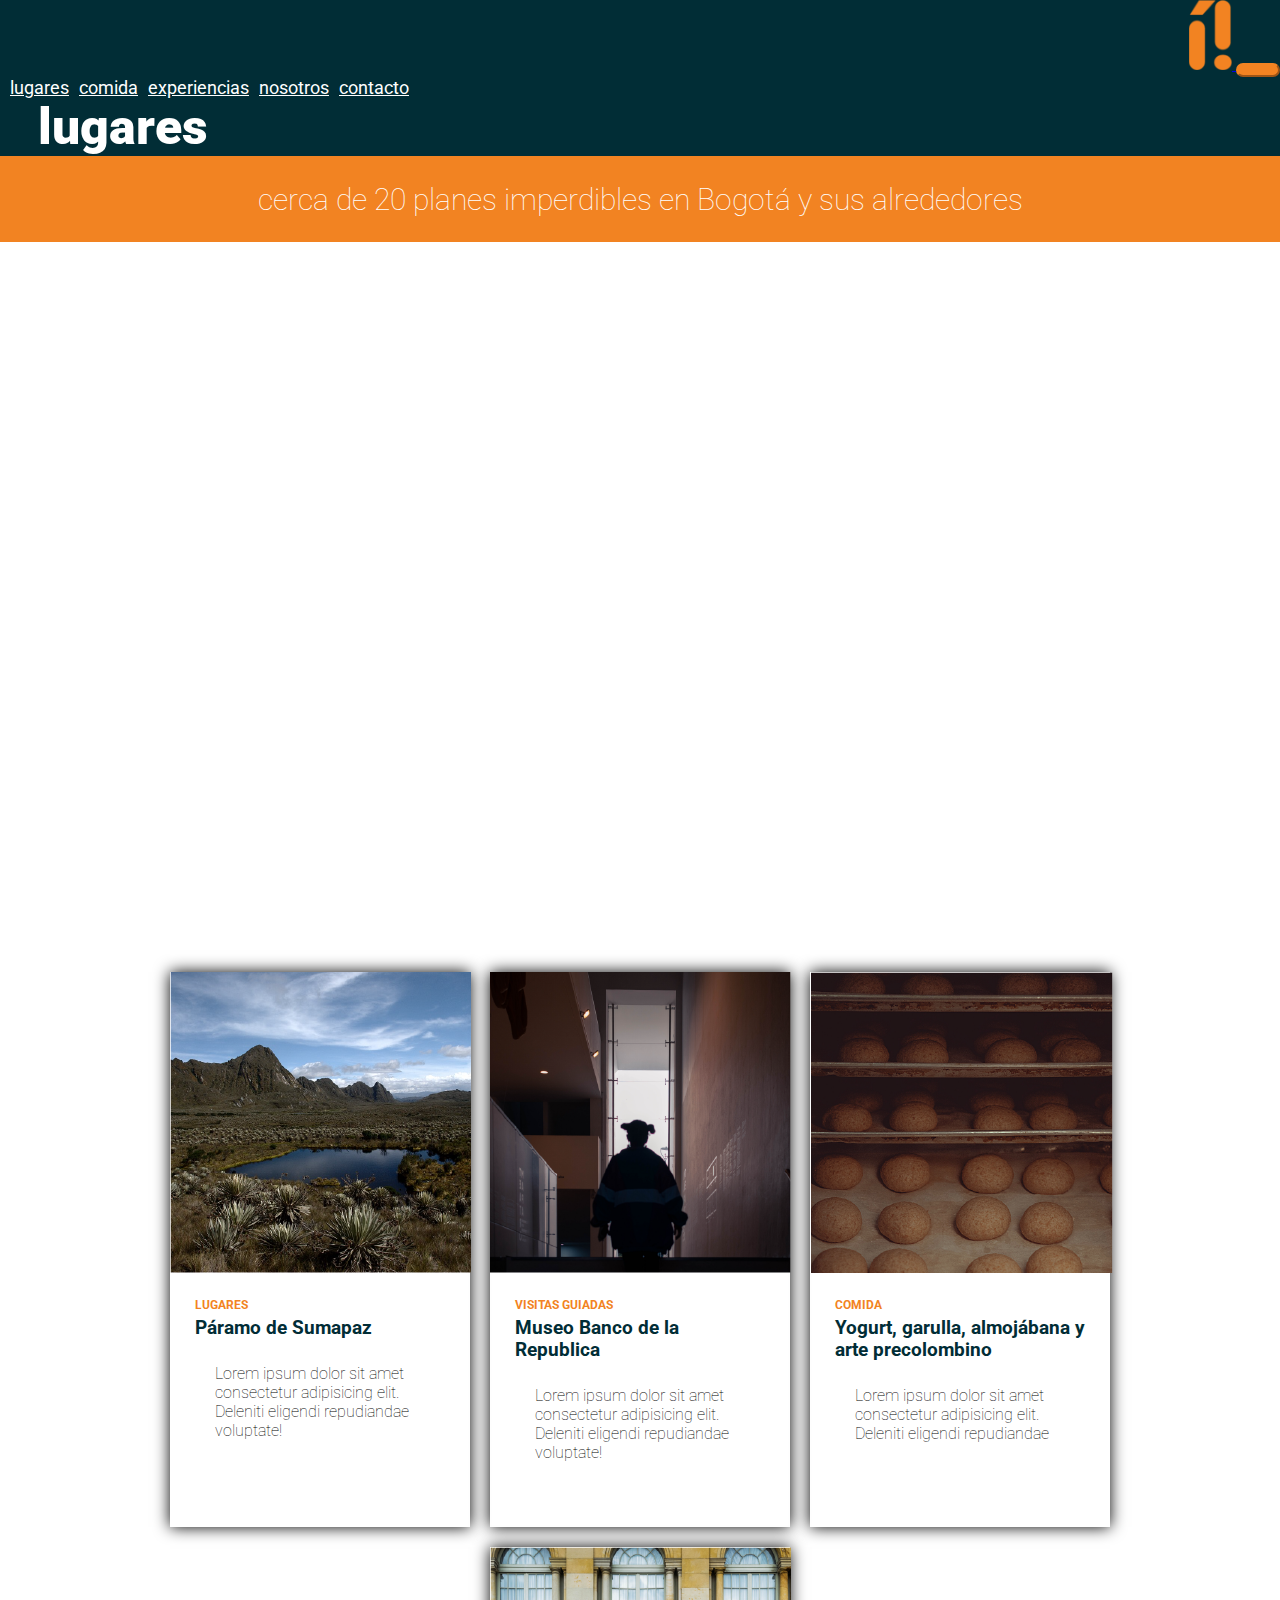
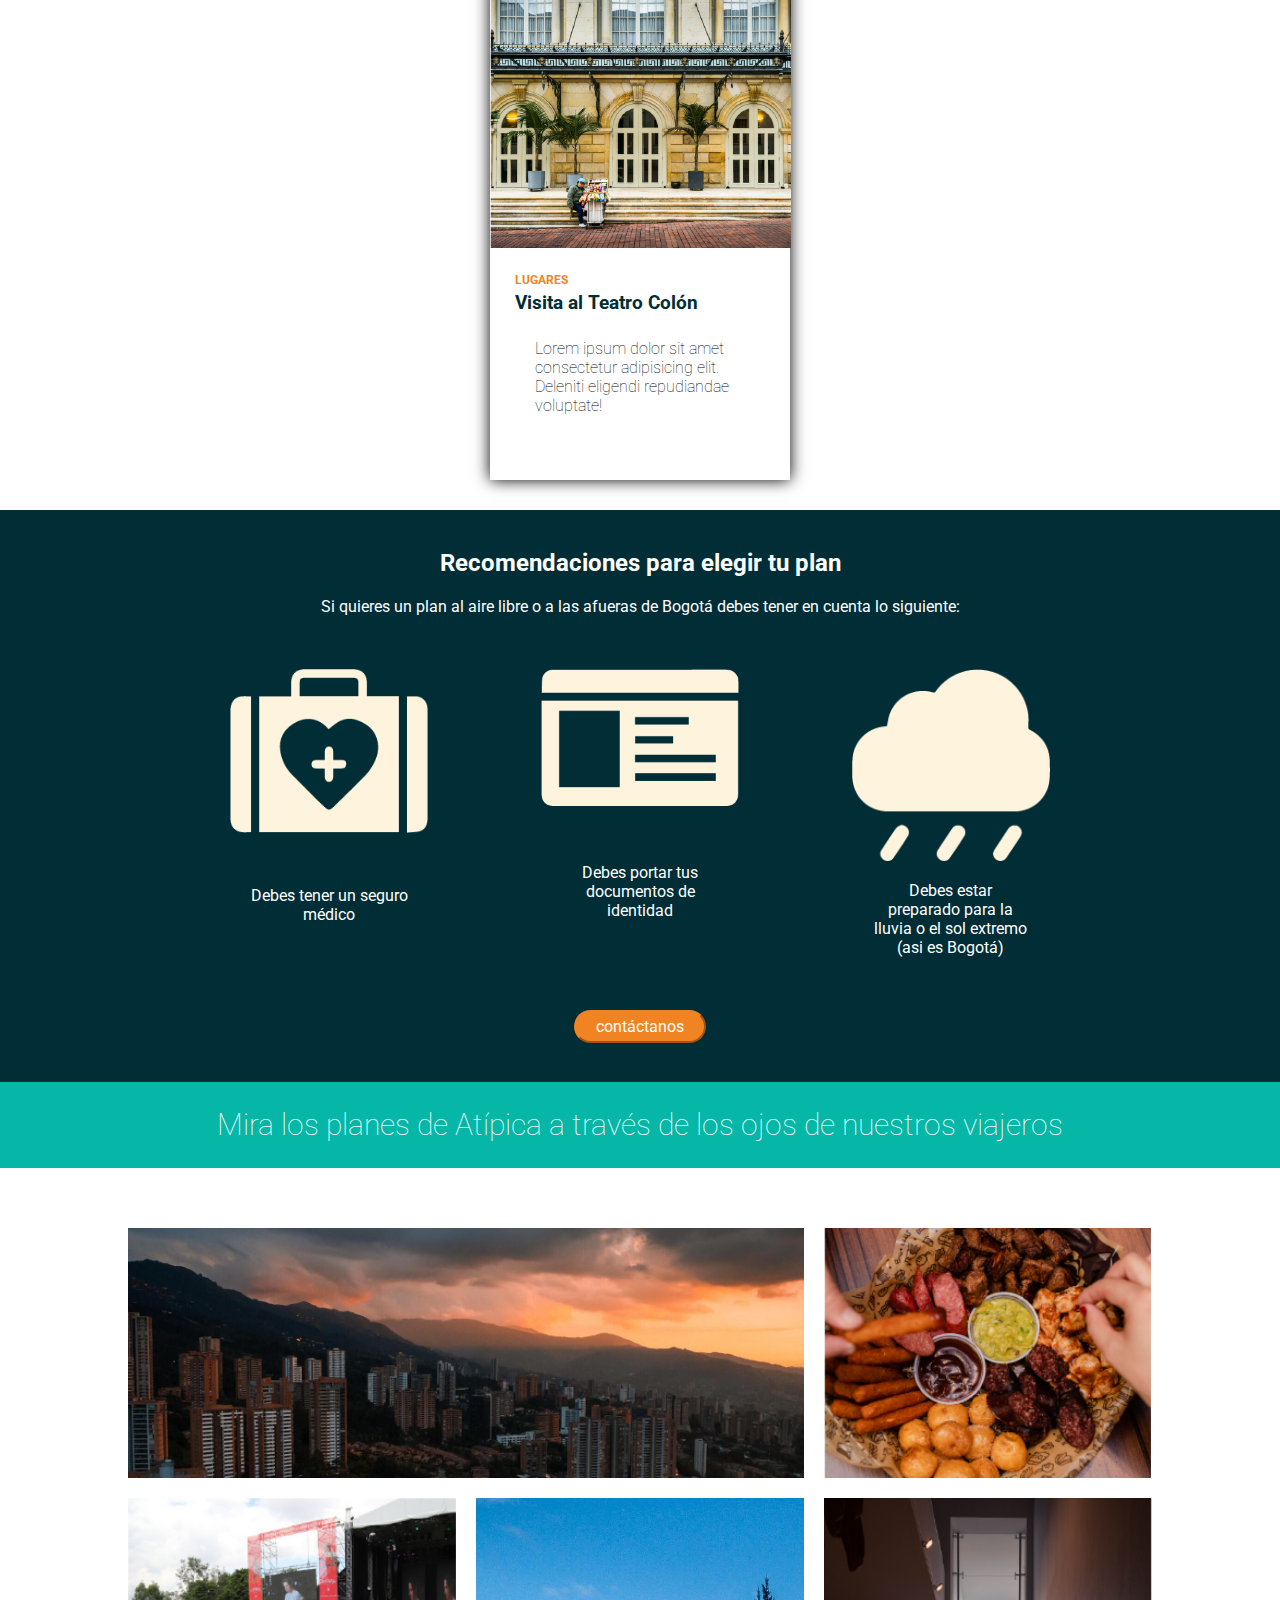
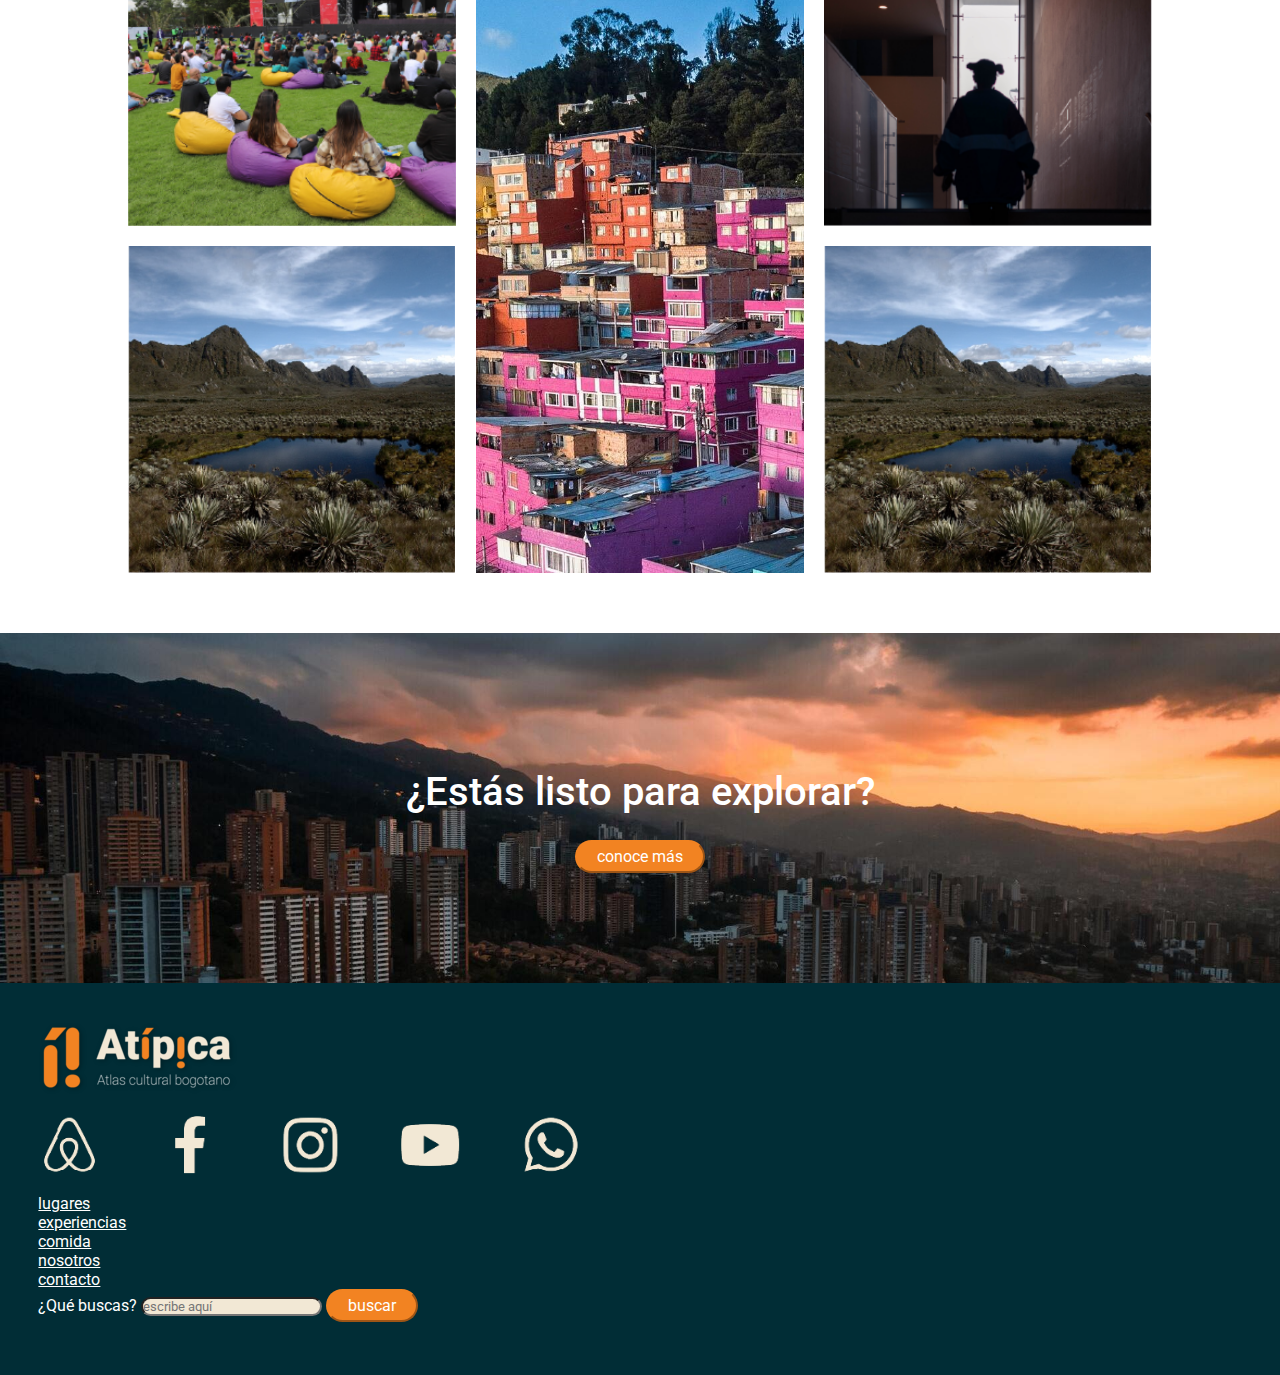
<file: pages/lugares.html>
<html lang="es">
<head>
    <meta charset="UTF-8">
    <meta http-equiv="X-UA-Compatible" content="IE=edge">
    <meta name="viewport" content="width=device-width, initial-scale=1.0">
    <title>lugares</title>
    
    <!--Bootstrap-->
    <link href="https://cdn.jsdelivr.net/npm/bootstrap@5.3.0/dist/css/bootstrap.min.css" rel="stylesheet" integrity="sha384-9ndCyUaIbzAi2FUVXJi0CjmCapSmO7SnpJef0486qhLnuZ2cdeRhO02iuK6FUUVM" crossorigin="anonymous">
    <script src="https://cdn.jsdelivr.net/npm/bootstrap@5.3.0/dist/js/bootstrap.bundle.min.js" integrity="sha384-geWF76RCwLtnZ8qwWowPQNguL3RmwHVBC9FhGdlKrxdiJJigb/j/68SIy3Te4Bkz" crossorigin="anonymous"></script>
    
    <style> @import url('https://fonts.googleapis.com/css2?family=Roboto:ital,wght@0,100;0,400;0,500;0,900;1,400;1,900&display=swap');</style>


    <link rel="stylesheet" href="../css/style.css">
    <link rel="shortcut icon" href="../img/Recurso 3Favicon.png">

<body>
    <header>
        
        <nav class="navbar navbar-expand-lg text-white navbar-dark">
            <div class="container-fluid">
                <a class="navbar-brand" href="../index.html">
                    <img src="../img/FavLogo.png" alt="logo-Atipica" alt="atipica-logo" height="70px">
                </a>
                <button class="navbar-toggler" type="button" data-bs-toggle="collapse" data-bs-target="#navbarSupportedContent" aria-controls="navbarSupportedContent" aria-expanded="false" aria-label="Toggle navigation">
                <span class="navbar-toggler-icon"></span>
            </button>
            <div class="collapse navbar-collapse" id="navbarSupportedContent">
                <ul class="navbar-nav me-auto mb-2 mb-lg-0">
                    <li class="nav-item">
                        <a class="nav-link" href="../pages/lugares.html">lugares</a>
                    </li>
                    <li class="nav-item">
                        <a class="nav-link" href="../pages/comida.html">comida</a>
                    </li>
                    <li class="nav-item">
                        <a class="nav-link" href="../pages/experiencias.html">experiencias</a>
                    </li>
                    <li class="nav-item">
                        <a class="nav-link" href="../pages/nosotros.html">nosotros</a>
                    </li>
                    <li class="nav-item">
                        <a class="nav-link" href="../pages/contacto.html">contacto</a>
                    </li>
                </ul>
            </div>
            </div>
        </nav>
    </header>

    <main>
        <section class="bannerTitulo">
            <h1>lugares</h1>
        </section>
        <section class="bannerNaranja">
            <h3>cerca de 20 planes imperdibles en Bogotá y sus alrededores</h3>
        </section>

        <section>
            <iframe src="https://www.google.com/maps/embed?pb=!1m18!1m12!1m3!1d254506.41602492396!2d-74.23210427747455!3d4.654095699865867!2m3!1f0!2f0!3f0!3m2!1i1024!2i768!4f13.1!3m3!1m2!1s0x8e3f9bfd2da6cb29%3A0x239d635520a33914!2zQm9nb3TDoQ!5e0!3m2!1ses!2sco!4v1686232967374!5m2!1ses!2sco" width="100%" height="700" style="border:0;" allowfullscreen="" loading="lazy" referrerpolicy="no-referrer-when-downgrade"></iframe>
        </section>

        <section>
            <div class="cont-artic">
                <div class="cardArtic">
                    <div>
                        <img src="../img/Recurso 24artFoto.png" alt="paramo de sumapaz">
                    </div>
                    <div class="contenidoArtic">
                        <div class="titulo-categoria">
                            <h3>LUGARES</h3>
                        </div>
                        <div class="titulo-articulo">
                            <h3>Páramo de Sumapaz</h3>
                        </div>
                        <p>Lorem ipsum dolor sit amet consectetur adipisicing elit. Deleniti eligendi repudiandae voluptate!</p>
                    </div>
                </div>
                <div class="cardArtic">
                    <div>
                        <img src="../img/Recurso 21artFoto.png" alt="paramo de sumapaz">
                    </div>
                    <div class="contenidoArtic">
                        <div class="titulo-categoria">
                            <h3>VISITAS GUIADAS</h3>
                        </div>
                        <div class="titulo-articulo">
                            <h3>Museo Banco de la Republica</h3>
                        </div>
                        <p>Lorem ipsum dolor sit amet consectetur adipisicing elit. Deleniti eligendi repudiandae voluptate!</p>
                    </div>
                </div>
                <div class="cardArtic">
                    <div>
                        <img src="../img/Recurso 23artFoto.png" alt="paramo de sumapaz">
                    </div>
                    <div class="contenidoArtic">
                        <div class="titulo-categoria">
                            <h3>COMIDA</h3>
                        </div>
                        <div class="titulo-articulo">
                            <h3>Yogurt, garulla, almojábana y arte precolombino</h3>
                        </div>
                        <p>Lorem ipsum dolor sit amet consectetur adipisicing elit. Deleniti eligendi repudiandae</p>
                    </div>
                </div>
                <div class="cardArtic">
                    <div>
                        <img src="../img/Recurso 20artFoto.png" alt="paramo de sumapaz">
                    </div>
                    <div class="contenidoArtic">
                        <div class="titulo-categoria">
                            <h3>LUGARES</h3>
                        </div>
                        <div class="titulo-articulo">
                            <h3>Visita al Teatro Colón</h3>
                        </div>
                        <p>Lorem ipsum dolor sit amet consectetur adipisicing elit. Deleniti eligendi repudiandae voluptate!</p>
                    </div>
                </div>                
            </div>
        </section>

        <section class="indicaciones">
            <div class="contenedor-iconos">
                <div class="contIndic">
                    <h2>Recomendaciones para elegir tu plan</h2>
                    <p>Si quieres un plan al aire libre o a las afueras de Bogotá debes tener en cuenta lo siguiente: </p>
                </div>
                <div class="contIconos">
                    <div class="iconos">
                        <img src="../img/Recurso 26Icono.png" alt="">
                        <p>Debes tener un seguro médico</p>
                    </div>
                    <div class="iconos">
                        <img src="../img/Recurso 27Icono.png" alt="">
                        <p>Debes portar tus documentos de identidad</p>
                    </div>
                    <div class="iconos">
                        <img src="../img/Recurso 28Icono.png" alt="">
                        <p>Debes estar preparado para la lluvia o el sol extremo (asi es Bogotá)</p>
                    </div>
                </div>
                <div class="boton-cta">
                    <a href="./contacto.html">
                        <button>contáctanos</button>
                    </a>
                </div>
            </div>
        </section>

        <section class="bannerAzul">
            <h3>Mira los planes de Atípica a través de los ojos de nuestros viajeros</h3>
        </section>

        <section class="container-img">
            <div class="caja-img">
                <a>
                <figure>
                    <img src="../img/ctaFooter.jpg"" alt="imagen galeria">
                </figure>
                </a>
            </div>
            <div class="caja-img">
                
                <a>
                <figure>
                    <img src="../img/Recurso 15galFot.png" alt="imagen galeria">
                </figure>
                </a>
            </div>
            <div class="caja-img">
                
                <a>
                <figure>
                    <img src="../img/Recurso 16galFot.png"" alt="imagen galeria">
                </figure>
                </a>
            </div>
            <div class="caja-img">
                
                <a >
                <figure>
                    <img src="../img/banner-inicio.jpg" alt="imagen galeria">
                </figure>
                </a>
            </div>
            <div class="caja-img">
                
                <a >
                <figure>
                    <img src="../img/Recurso 21artFoto.png"" alt="imagen galeria">
                </figure>
                </a>
            </div>
            <div class="caja-img">
                
                <a >
                <figure>
                    <img src="../img/Recurso 24artFoto.png"" alt="imagen galeria">
                </figure>
                </a>
            </div>
            <div class="caja-img">
                
                <a >
                <figure>
                    <img src="../img/Recurso 24artFoto.png" alt="imagen galeria">
                </figure>
                </a>
            </div>
        </section>


    </main>

    <footer>
        <section class="cta-footer">
            <div>
                <h2>¿Estás listo para explorar?</h2>
                <a href="./contacto.html">
                    <button>conoce más</button>
                </a>
            </div>
            
        </section>

        <section class="container">
            <div class="row">

                <div class="col-md-4">
                    <div>
                        <img src="../img/logoSombra.png" alt="logo">
                    </div>
                    <div class="iconos-redes">
                        <div class="cont-iconos">
                            <a href="https://www.airbnb.com.co/">
                                <img src="../img/logRedRecurso 55inactive.png" alt="">
                            </a>
                        </div>
                        <div class="cont-iconos">
                            <a href="https://www.facebook.com/">
                                <img src="../img/logRedRecurso 56inactive.png" alt="">
                            </a>
                        </div>
                        <div class="cont-iconos">
                            <a href="https://www.instagram.com/">
                                <img src="../img/logRedRecurso 57inactive.png" alt="">
                            </a>
                        </div>
                        <div class="cont-iconos">
                            <a href="https://www.youtube.com/">
                                <img src="../img/logRedRecurso 58inactive.png" alt="">
                            </a>
                        </div>
                        <div class="cont-iconos">
                            <a href="https://www.whatsapp.com/">
                                <img src="../img/logRedRecurso 59inactive.png" alt="">
                            </a>
                        </div>
                    </div> 
                </div>
                <div class="col-md-4">
                    <nav>
                        <ul>
                            <li><a href="../pages/lugares.html">lugares</a></li>
                            <li><a href="../pages/experiencias.html">experiencias</a></li>
                            <li><a href="../pages/comida.html">comida</a></li>
                            <li><a href="../pages/nosotros.html">nosotros</a></li>
                            <li><a href="../pages/contacto.html">contacto</a></li>
                        </ul>
                    </nav>
                </div>
                
                <div class="col-md-4">
                    <label for="exampleDataList" class="form-label">¿Qué buscas?</label>
                    <input class="form-control" list="datalistOptions" id="exampleDataList" placeholder="escribe aquí">
                    <button>
                        buscar
                    </button>
                </div>
            </div>
            
            
            
        </section>
    </footer>
</body>
</html>
</file>
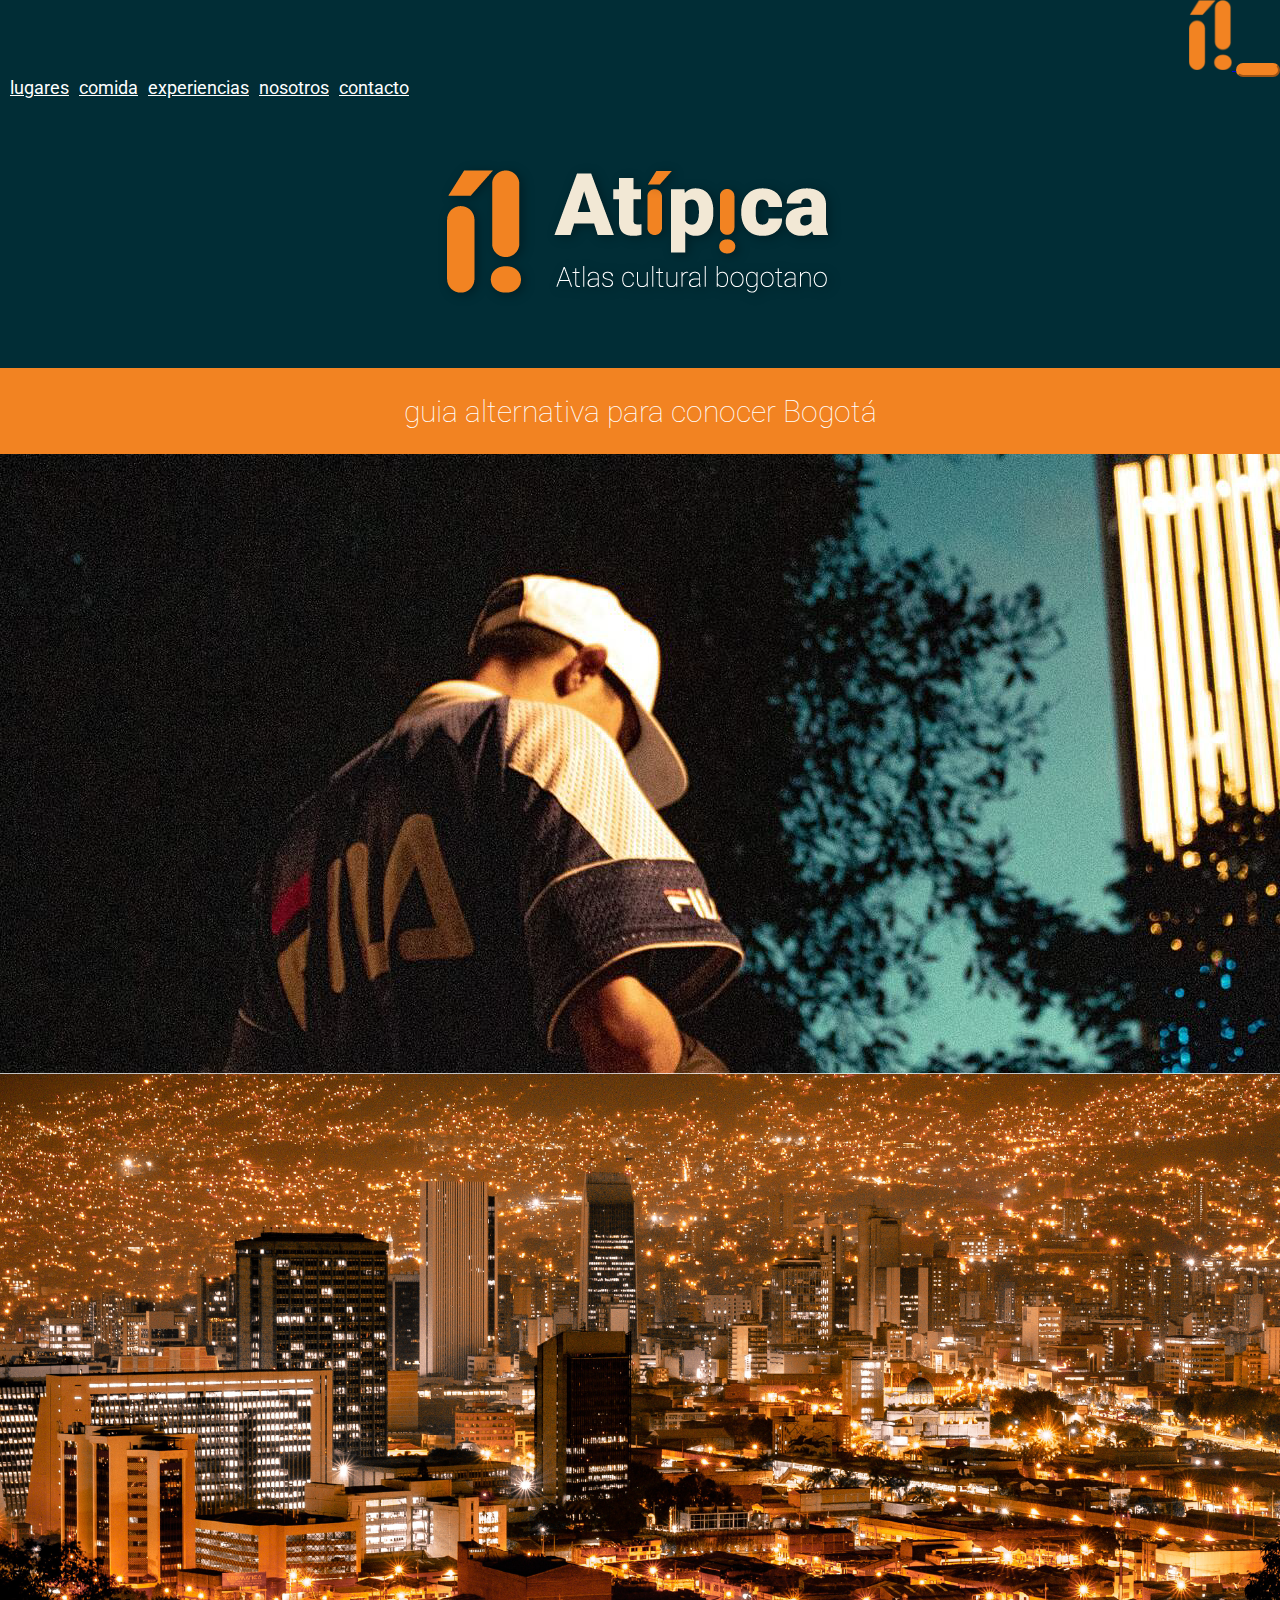
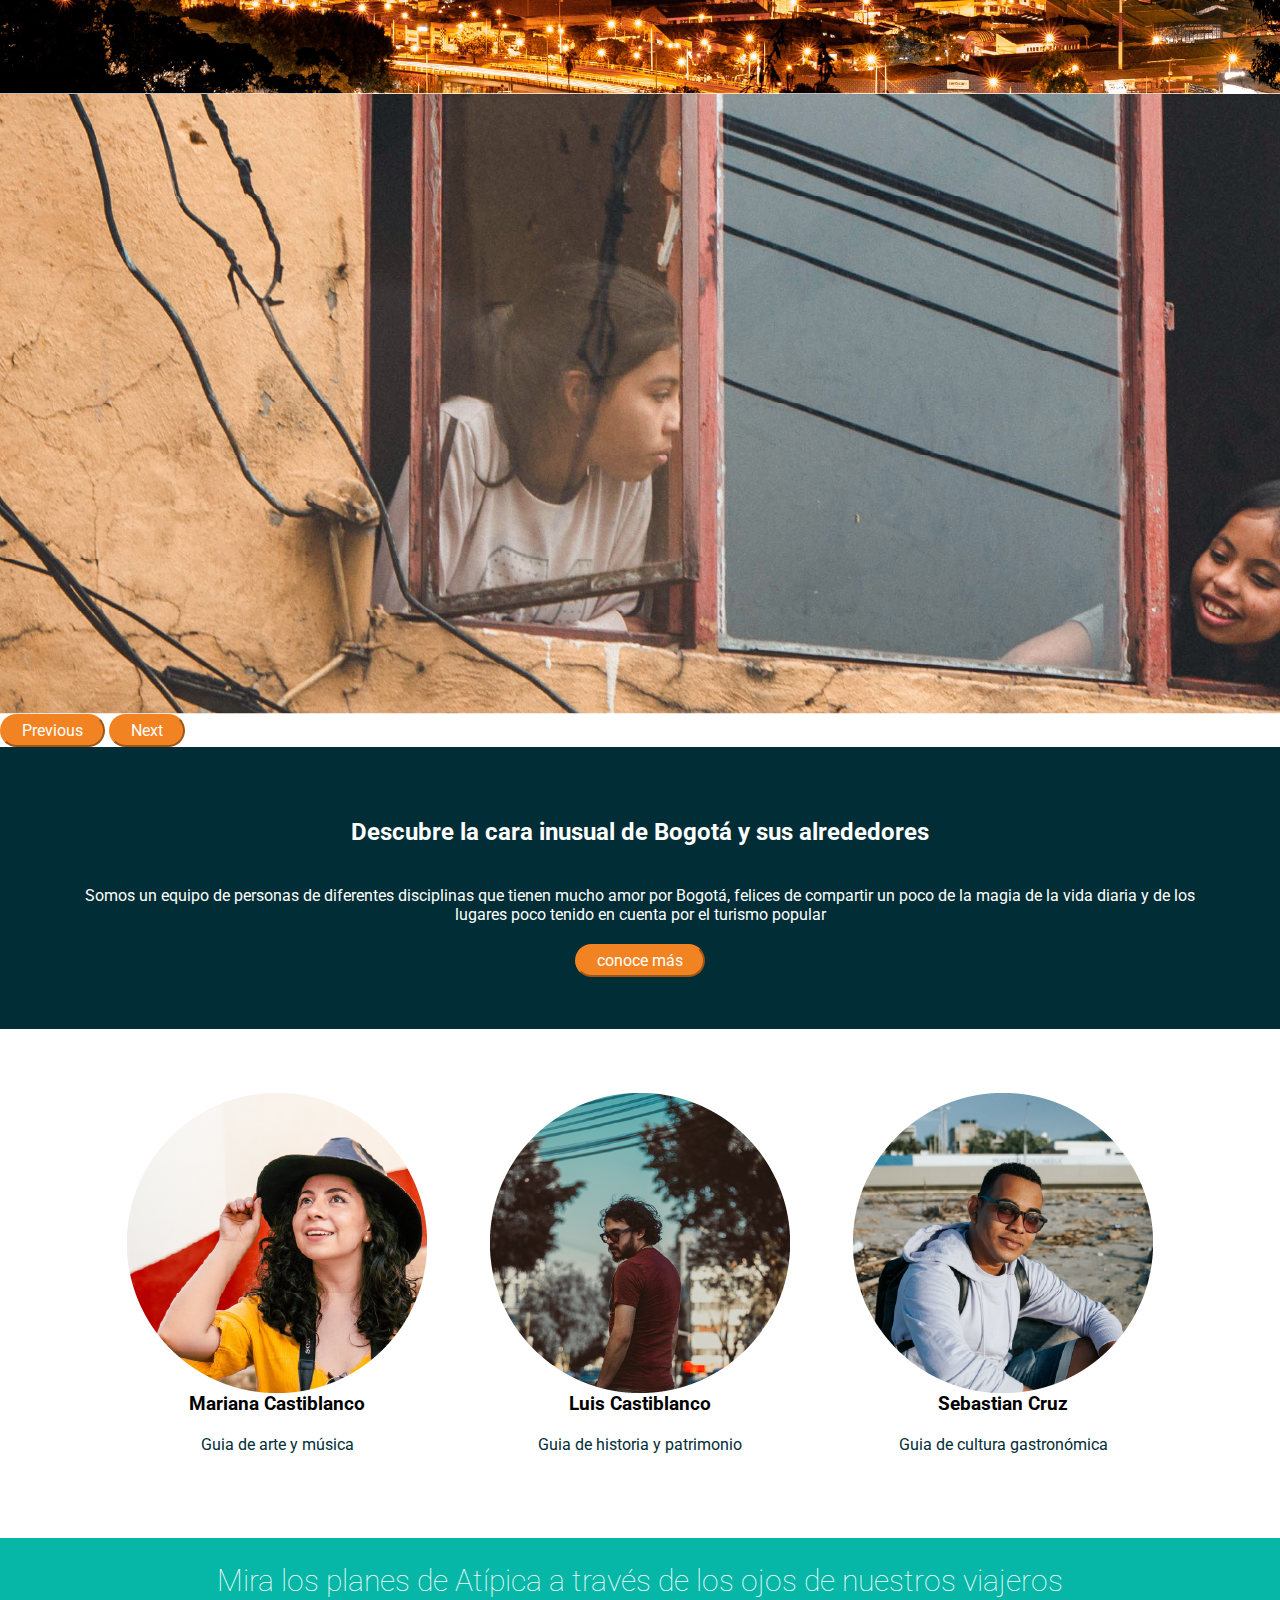
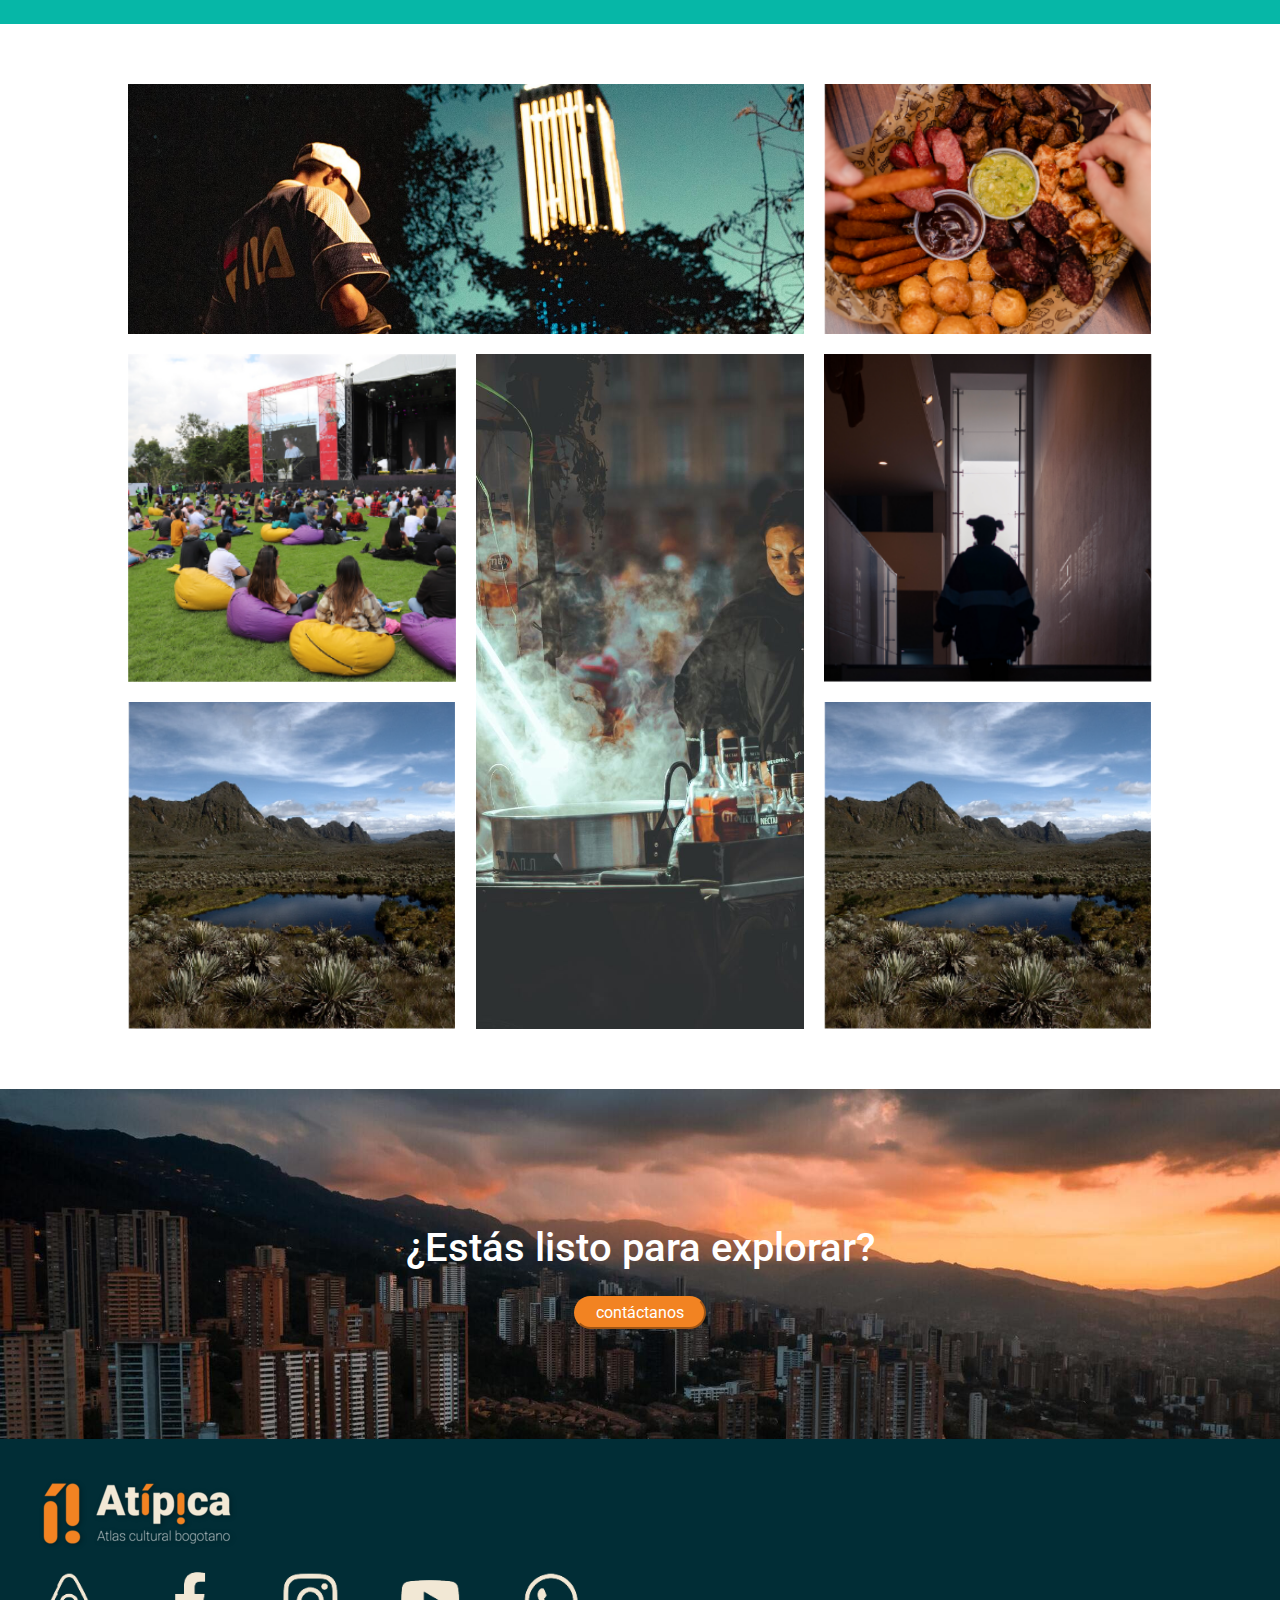
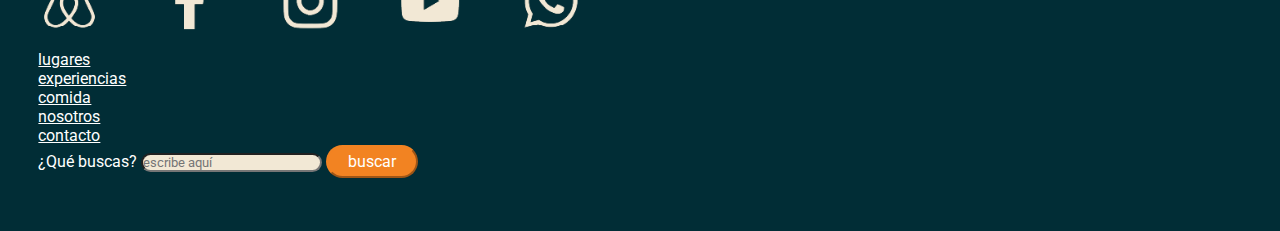
<file: pages/nosotros.html>
<html lang="es">
<head>
    <meta charset="UTF-8">
    <meta http-equiv="X-UA-Compatible" content="IE=edge">
    <meta name="viewport" content="width=device-width, initial-scale=1.0">
    <title>nosotros</title>
    
    <!--Bootstrap-->
    <link href="https://cdn.jsdelivr.net/npm/bootstrap@5.3.0/dist/css/bootstrap.min.css" rel="stylesheet" integrity="sha384-9ndCyUaIbzAi2FUVXJi0CjmCapSmO7SnpJef0486qhLnuZ2cdeRhO02iuK6FUUVM" crossorigin="anonymous">
    <script src="https://cdn.jsdelivr.net/npm/bootstrap@5.3.0/dist/js/bootstrap.bundle.min.js" integrity="sha384-geWF76RCwLtnZ8qwWowPQNguL3RmwHVBC9FhGdlKrxdiJJigb/j/68SIy3Te4Bkz" crossorigin="anonymous"></script>
    
    <style> @import url('https://fonts.googleapis.com/css2?family=Roboto:ital,wght@0,100;0,400;0,500;0,900;1,400;1,900&display=swap');</style>


    <link rel="stylesheet" href="../css/style.css">
    <link rel="shortcut icon" href="../img/Recurso 3Favicon.png">

</head>
<body>
    <header>
        <nav class="navbar navbar-expand-lg text-white navbar-dark">
            <div class="container-fluid">
                <a class="navbar-brand" href="../index.html">
                    <img src="../img/FavLogo.png" alt="logo-Atipica" alt="atipica-logo" height="70px">
                </a>
                <button class="navbar-toggler" type="button" data-bs-toggle="collapse" data-bs-target="#navbarSupportedContent" aria-controls="navbarSupportedContent" aria-expanded="false" aria-label="Toggle navigation">
                <span class="navbar-toggler-icon"></span>
            </button>
            <div class="collapse navbar-collapse" id="navbarSupportedContent">
                <ul class="navbar-nav me-auto mb-2 mb-lg-0">
                    <li class="nav-item">
                        <a class="nav-link" href="../pages/lugares.html">lugares</a>
                    </li>
                    <li class="nav-item">
                        <a class="nav-link" href="../pages/comida.html">comida</a>
                    </li>
                    <li class="nav-item">
                        <a class="nav-link" href="../pages/experiencias.html">experiencias</a>
                    </li>
                    <li class="nav-item">
                        <a class="nav-link" href="../pages/nosotros.html">nosotros</a>
                    </li>
                    <li class="nav-item">
                        <a class="nav-link" href="../pages/contacto.html">contacto</a>
                    </li>
                </ul>
            </div>
            </div>
        </nav>
    </header>
    <main>
        
        <section id="bannerNosotros">
            <div id="contLogo">
                <img src="../img/Recurso 6logoSombraOsc.png" alt="">
            </div>
        </section>

        <section class="bannerNaranja">
            <h3>guia alternativa para conocer Bogotá</h3>
        </section>

        <section class="descNosotros">
            <div id="carouselExampleInterval" class="carousel slide" data-bs-ride="carousel">
                <div class="carousel-inner">
                    <div class="carousel-item active" data-bs-interval="10000">
                        <img src="../img/atipicaRecurso 45carruselB.png" class="d-block w-100" alt="...">
                    </div>
                    <div class="carousel-item" data-bs-interval="2000">
                        <img src="../img/atipicaRecurso 46carruselB.png" class="d-block w-100" alt="...">
                    </div>
                    <div class="carousel-item">
                        <img src="../img/atipicaRecurso 44carruselB.png" class="d-block w-100" alt="...">
                    </div>
                </div>
                <button class="carousel-control-prev" type="button" data-bs-target="#carouselExampleInterval" data-bs-slide="prev">
                    <span class="carousel-control-prev-icon" aria-hidden="true"></span>
                    <span class="visually-hidden">Previous</span>
                </button>
                <button class="carousel-control-next" type="button" data-bs-target="#carouselExampleInterval" data-bs-slide="next">
                    <span class="carousel-control-next-icon" aria-hidden="true"></span>
                    <span class="visually-hidden">Next</span>
                </button>
                </div>
            <div class="descNosotros2">
                <div class="contdescNosotros2">
                    <h2>Descubre la cara inusual de Bogotá y sus alrededores</h1>
                    <p>Somos un equipo de personas de diferentes disciplinas que tienen mucho amor por Bogotá, felices de compartir un poco de la magia de la vida diaria y de los lugares poco tenido en cuenta por el turismo popular</p>
                    <a href="./contacto.html">
                        <button>conoce más</button>
                    </a>    
                </div>
                
            </div>
        </section>

        <section class="contcards-nos">
            <div class="card-nos">
                <div>
                    <img src="../img/atipicaRecurso 47mariana.png" alt="paramo de sumapaz">
                </div>
                <div class="contenidoCard">
                    <h3>Mariana Castiblanco</h3>
                    <p>Guia de arte y música</p>
                </div>
            </div>
            <div class="card-nos">
                <div>
                    <img src="../img/atipicaRecurso 49luis.png" alt="paramo de sumapaz">
                </div>
                <div class="contenidoCard">
                    <h3>Luis Castiblanco</h3>
                    <p>Guia de historia y patrimonio</p>
                </div>
            </div>
            <div class="card-nos">
                <div>
                    <img src="../img/atipicaRecurso 48sebastian.png" alt="paramo de sumapaz">
                </div>
                <div class="contenidoCard">
                    <h3>Sebastian Cruz</h3>
                    <p>Guia de cultura gastronómica</p>
                </div>
            </div>
        </section>

        <section class="bannerAzul">
            <h3>Mira los planes de Atípica a través de los ojos de nuestros viajeros</h3>
        </section>

        <section class="container-img">
            <div class="caja-img">
                <a>
                <figure>
                    <img src="../img/imagennosotros.jpg"" alt="imagen galeria">
                </figure>
                </a>
            </div>
            <div class="caja-img">
                
                <a>
                <figure>
                    <img src="../img/Recurso 15galFot.png" alt="imagen galeria">
                </figure>
                </a>
            </div>
            <div class="caja-img">
                
                <a>
                <figure>
                    <img src="../img/Recurso 16galFot.png"" alt="imagen galeria">
                </figure>
                </a>
            </div>
            <div class="caja-img">
                
                <a >
                <figure>
                    <img src="../img/cta-inicio.jpg" alt="imagen galeria">
                </figure>
                </a>
            </div>
            <div class="caja-img">
                
                <a >
                <figure>
                    <img src="../img/Recurso 21artFoto.png"" alt="imagen galeria">
                </figure>
                </a>
            </div>
            <div class="caja-img">
                
                <a >
                <figure>
                    <img src="../img/Recurso 24artFoto.png"" alt="imagen galeria">
                </figure>
                </a>
            </div>
            <div class="caja-img">
                
                <a >
                <figure>
                    <img src="../img/Recurso 24artFoto.png" alt="imagen galeria">
                </figure>
                </a>
            </div>
        </section>

    </main>
    <footer>
        <section class="cta-footer">
            <div>
                <h2>¿Estás listo para explorar?</h2>
                <button>
                    contáctanos
                </button>
            </div>
            
        </section>

        <section class="container">
            <div class="row">

                <div class="col-md-4">
                    <div>
                        <img src="../img/logoSombra.png" alt="logo">
                    </div>
                    <div class="iconos-redes">
                        <div class="cont-iconos">
                            <a href="https://www.airbnb.com.co/">
                                <img src="../img/logRedRecurso 55inactive.png" alt="">
                            </a>
                        </div>
                        <div class="cont-iconos">
                            <a href="https://www.facebook.com/">
                                <img src="../img/logRedRecurso 56inactive.png" alt="">
                            </a>
                        </div>
                        <div class="cont-iconos">
                            <a href="https://www.instagram.com/">
                                <img src="../img/logRedRecurso 57inactive.png" alt="">
                            </a>
                        </div>
                        <div class="cont-iconos">
                            <a href="https://www.youtube.com/">
                                <img src="../img/logRedRecurso 58inactive.png" alt="">
                            </a>
                        </div>
                        <div class="cont-iconos">
                            <a href="https://www.whatsapp.com/">
                                <img src="../img/logRedRecurso 59inactive.png" alt="">
                            </a>
                        </div>
                    </div> 
                </div>
                <div class="col-md-4">
                    <nav>
                        <ul>
                            <li><a href="../pages/lugares.html">lugares</a></li>
                            <li><a href="../pages/experiencias.html">experiencias</a></li>
                            <li><a href="../pages/comida.html">comida</a></li>
                            <li><a href="../pages/nosotros.html">nosotros</a></li>
                            <li><a href="../pages/contacto.html">contacto</a></li>
                        </ul>
                    </nav>
                </div>
                
                <div class="col-md-4">
                    <label for="exampleDataList" class="form-label">¿Qué buscas?</label>
                    <input class="form-control" list="datalistOptions" id="exampleDataList" placeholder="escribe aquí">
                    <button>
                        buscar
                    </button>
                </div>
            </div>
            
            
            
        </section>
    </footer>
</body>
</html>
</file>
<file: css/style.css>
*{
    padding: 0;
    margin: 0;
    box-sizing: border-box;
    font-family: 'Roboto', sans-serif;
}
/*menu boostrap*/
header{
    background-color: #012D36;
}
header nav ul{
    display: flex;
    list-style-type: none;
}
header nav ul li{
    margin-left: 10px;
}
.nav-link{
    font-size: 18px;
    color: white;
}
.navbar{
    text-align: right;
}
.navbar-nav {
    margin-left: auto;
    
}
.navbar-collapse{
    flex-grow: 0;
}

/* Prueba banner */
.banner {
    display: flex;
    align-items: center;
    justify-content: center;
    width: 100%;
    height: 60vh; /* El 60% del alto total de la pantalla */
    background-image: url("../img/banner-inicio.jpg");
    background-size: cover;
    background-position: center;
}

.overlay {
    background-color: rgba(0, 0, 0, 0.4); /* Opacidad del 40% */
    padding: 20px;
}

.overlay img {
    display: block;
    margin: 0 auto; /* Centra horizontalmente */
    width: 100%;
}

/*Banner modulo naranja*/
.bannerNaranja{
    background-color: #F28322;
    width: auto;    
}
.bannerNaranja h3{
    color: white;
    padding: 2%;
    text-align: center;
    font-weight: 100;
    font-size: 30;
}
.h1, .h2, .h3, .h4, .h5, .h6, h1, h2, h3, h4, h5, h6{
    margin-bottom:0;
}

/*Cards con fotos*/
#contCards{
    padding: 3% 0 3% 0;
    display: flex;
    flex-wrap: wrap;
    align-items: center;
    justify-content: space-evenly;
    
}
.card{
    border-radius: 0;
    box-shadow: 0;
    border-color: rgba(255, 255, 255, 0);
    width: 447px;
    margin: 10px;
    text-align: center;
    display: inline-block;
}
.card-body{
    display: flex;
    align-items: center;
    flex-direction: row;
}
.card-titulo{
    width: 50%;
}
.arrow{
    background-image: url(../img/atipicaRecurso\ 39arrow.svg);
    height: 25px;
    width: 50%;
    background-repeat: no-repeat;
    background-position: right;
    background-size: 100% auto;
    margin-left: 10px;
}

.card h3{
    color: #012D36;
    font-size: 35px;
    text-align: left;
    font-weight: 400;
}
.card img{
    border-radius: 0;
    
}
.card img:hover{
    box-shadow: 0 0 15px rgb(97, 97, 97);
}

/*CTA inicio*/

#ctaInicio{
    width: 100%;
    display: flex;
    flex-direction: row;
    flex-wrap: wrap;
    min-width: 768px;
}
.ctaContenido img{
    width: 100%;
}
.ctaContenido{
    width: 50%;
    height: 60vh;
    display: flex;
    background-color: #012D36;
    align-items: center;
    justify-content: center;
    
}

.ctainfo{
    display: flex;
    align-items: center;
    justify-content: center;
    flex-direction: column;
}

.ctaContenido h3{
    color: white;
    padding: 2%;
    text-align: center;
    font-size: 45;
}
.ctaContenido p{
    color: white;
    text-align: center;
    font-size: 20;
    /* padding: 30px; */
}

.left{
    background-image: url(../img/cta-inicio.jpg);
    background-position: center;
    background-repeat: no-repeat;
    background-size: cover;
    
}

/*banner Azul*/
.bannerazul{
    background-color: #06B7A7;
    width: auto;
    
}
.bannerazul h3{
    color: white;
    padding: 2%;
    text-align: center;
    font-weight: 100;
    font-size: 30;
}
/*fotos de la galeriaprueba grid*/

.container-img{
    width: 80%;
    max-width: 1400px;
    margin: auto;
    margin-top: 60px;
    margin-bottom: 60px;
    display: grid;
    grid-template-columns: repeat(3, 1fr);
    grid-template-rows: 250px;
    grid-gap: 20px;
}
.container-img .caja-img figure{
    width: 100%;
    height: 100%;
}
.container-img .caja-img img{
    width: 100%;
    height: 100%;
    object-fit: cover;
}
.container-img .caja-img:hover{
    box-shadow: 0 0 15px rgb(97, 97, 97);
}
.container-img .caja-img:nth-child(1){
    grid-column-start: span 2;
}
.container-img .caja-img:nth-child(4){
    grid-row-start: span 2;
}



/*footer*/
footer{
    background-color: #012D36;
}
#menuFooter a{
    font-family: 'Roboto', sans-serif;
    color: white;
    text-decoration: none;
}
.cta-footer {
    background-image: url(../img/ctaFooter.jpg);
    background-size: cover;
    height: 350px;
    width: 100%;
    display: flex;
    align-items: center;
    justify-content: center;
}

.cta-footer div{
    width: 100%;
    display: flex;
    flex-direction: column;
    align-items: center;
    justify-content: center;
    
}

.cta-footer h2{
    color: white;
    padding: 25px;
    text-align: center;
    font-size: 40px;
    font-weight: 500;
}

.bottomFooter{
    padding: 3%;
}

/*estilos bootstrap footer*/
nav ul{
    padding-left:0;
}
nav ul li{
    list-style: none;
}
nav ul li a{
    color: white;
}
.form-label{
    color: white;
}
.form-control{
    border-radius: 40px;
    border-color: none;
    background-color: #F2E8D5;
    margin: 5px 0 20px 0;
}
.row{
    padding: 3%;
    align-items: center;
    justify-content: center;
}


/*Botones*/
button{
    background-color: #F28322;
    color: white;
    font-weight: 400;
    font-size: medium;
    border-color: #F28322;
    border-radius: 40px;
    padding: 5px 20px 5px 20px;
}

button:hover{
    background-color: #FFC215;
    color: white;
    font-weight: 400;
    font-size: medium;
    border-color: #FFC215;
    border-radius: 40px;
    padding: 5px 20px 5px 20px;
    box-shadow: 0 0 15px rgba(0, 0, 0, 0.74);
    
}
.carousel-control-next:hover{
    background-color: #ffffff00;
    box-shadow: none;
}
.carousel-control-prev:hover{
    background-color: #ffffff00;
    box-shadow: none;
}

/*Titulo de todas las páginas*/
.bannerTitulo{
    background-color: #012D36;
    padding-left: 3%;
}
.bannerTitulo h1{
    color:white;
    font-weight: 900;
    font-size: 50;
    text-align: left;

}

/*Página de lugares*/

.cont-artic{
    /* width: 90%; */
    padding: 20px;
    display: flex;
    flex-wrap: wrap;
    /* align-items: center; */
    justify-content: center;
}
.cardArtic{
    width: 300px;
    height: auto;
    display: flex;
    flex-direction: column;
    box-shadow: 0 0 15px black;  
    padding: 0 0 20px 0; 
    margin: 10px; 
    text-align: center;
}
.contenidoArtic{
    padding: 25px;
}
.contenidoArtic p{
    text-align: left;
    font-weight: 100;
}

.titulo-categoria{
    color: #F28322;
    text-align: left;
    font-weight: 500;
    font-size: 10;
    padding: 0 0 5px 0;
}
.titulo-articulo{
    color: #012D36;
    text-align: left;
    font-weight: 100;
    padding: 0 0 5px 0;
}

/*Contenedor iconos*/
.indicaciones{
    background-color: #012D36;
    padding: 3%;
    display: flex;
    justify-content: center;
}
.contenedor-iconos{
    display: flex;
    flex-direction: column;
    /* justify-content: center; */
    align-items: center;
}
.contIndic h2{
    color: white;
    text-align: center;
}
.contIndic p{
    color: white;
    text-align: center;
}
.contIconos{
    padding: 3%;
    display: flex;
    flex-wrap: wrap;
    justify-content: space-evenly;
}
.contIconos p{
    color: white;
}
.iconos{
    width: 19%;
    display: flex;
    flex-direction: column;
}

/*Seccion de galeria de artículos*/
.secTituloArt{
    padding: 2%;
}
.secTituloArt h2{
    font-family: 'Roboto', sans-serif;
    color: #012D36; 
    text-align: right;
    font-size: 40;
    font-weight: 900;
}
.cont-artic p{
    color: black;
}

/*Página de Comidas*/

.grid-vidcontainer{
    width: 100%;
    max-width: 1300px;
    margin: auto;
    margin-top: 60px;
    margin-bottom: 60px;
    display: flex ;
    flex-wrap: wrap;
    flex-direction: row;
    
}

.video{
    width: 50%;
    padding: 10px;    
}
.video-large{
    width: 100%;
}

/*Página de Nosotros*/
#bannerNosotros{
    display: flex;
    align-items: center;
    justify-content: center;
    width: 100%;
    height: 30vh;
    background-color: #012D36;
    padding: 10%;
}

.descNosotros2{
    background-color: #012D36;
    display: flex;
    justify-content: center;
    align-items: center;
}
.contdescNosotros2{
    padding: 4%;
    display: flex;
    /* flex-wrap: wrap; */
    flex-direction: column;
    align-items: center;
    
}
.contdescNosotros2 h2, p{
    text-align: center;
    color: white;
    padding: 20px;
    margin: auto;
}
.contcards-nos{
    display: flex;
    flex-wrap: wrap;
    justify-content: space-evenly;
    padding: 5%;
}
.card-nos{
    display: flex;
    flex-direction: column;
    align-items: center;
    justify-content: center;
    text-align: center;
}
.contenidoCard p{
    text-align: center;
    color: #012D36;
}


/*Página de contacto*/
#contForm{
    width: 100%;
    display: flex;
    flex-direction: row;
    flex-wrap: wrap;
}
.contContenido{
    width: 50%;
    height: 60vh;
    display: flex;
    background-color: #012D36;
    padding: 3%;
    flex-direction: column;
    justify-content: center;
    align-items: center;
    }
.form-contenedor{
    display: flex;
    justify-content: center;
    align-items: center;
}
.continfo{
    width: 100%;
    display: flex;
    flex-direction: column;
    align-items: center;
    justify-content: center;
}
.cont-formulario button{
    margin: 5% 0 0 0;
}

.contContenido h3{
    color: white;    
    text-align: right;
    font-size: 40;    
}
.contContenido p{
    color: white;
    text-align: right;
    font-size: 20;   
}

.izq{
    background-color: white;
    flex-direction: column;
    justify-content: center;
    align-items: center;
}
.izq h2{
    color: #F28322;
    padding: 15px 0 15px 0;
    text-align: center;
    font-size: 40;
}
.izq form{
    font-family: 'Roboto', sans-serif;
    font-weight: 400;   
}

.formulario{
    width: 50%;

}

.areas-form input, textarea{
    width: 100%;
    background: none;
    border: none;
	border-bottom: solid 2px #012D36;
}
.areas-form textarea{
    background-color: rgb(245, 245, 245);
    height: 50px;
}
.labels label{
    font-family: 'Roboto', sans-serif;
    font-weight: 900;
    color: #012D36;
}

.iconos-redes{
    display: flex;
    flex-direction: row;
    justify-content: center;
    align-items: center;
    width: 50%;
    padding: 20px 0 20px 0;

}
.cont-iconos{
    width: 20%;
    padding: 0 2px;
}
.cont-iconos img{
    height: auto;
    width: 50%;
}

/*queries*/

@media screen and (max-width:768px) {

    .container-img{
        width: 95%;
        grid-template-columns: repeat(2, 1fr);
        grid-gap: 10px;
        grid-template-rows: 200px;
    }
    .container-img .caja-img:nth-child(1){
        grid-column-start: span 1;
    }
    /*Tablet galeria*/
    #ctaInicio{
        min-width: 10px;
    }
    .ctaContenido{
        width: 100%;
        display: flex;
        flex-direction: column-reverse;
    }
    /*Tablet footer*/
    .col-md-4 cont-footer{
        display: flex;
        flex-direction: column;
        justify-content: center;
    }
    #busqueda-footer{
        display: flex;
        flex-direction: column;
        justify-content: center;
        text-align: center;
    }
    .contIconos{
    width: 80%;
    flex-direction: column;
    align-items: center;
    }

    .iconos{
        width: 60%;
        display: flex;
        flex-direction: column;
    }
    .contContenido{
        width: 100%;
        display: flex;
        flex-direction: column;
        justify-content: center;
    }
    /*Resp Videos*/
    .video{
        width: 100%;
        flex-direction: column;
    }

    /*Resp Formulario*/
    .formulario{
        width: 70%;
    }
}
/*Teléfono galeria*/
@media screen and (max-width:480px){
    .container-img{
        width: 90%;
        grid-template-columns: repeat(1, 1fr);
    }
    .container-img .caja-img img{
        height: 200px;
    }
}
</file>
